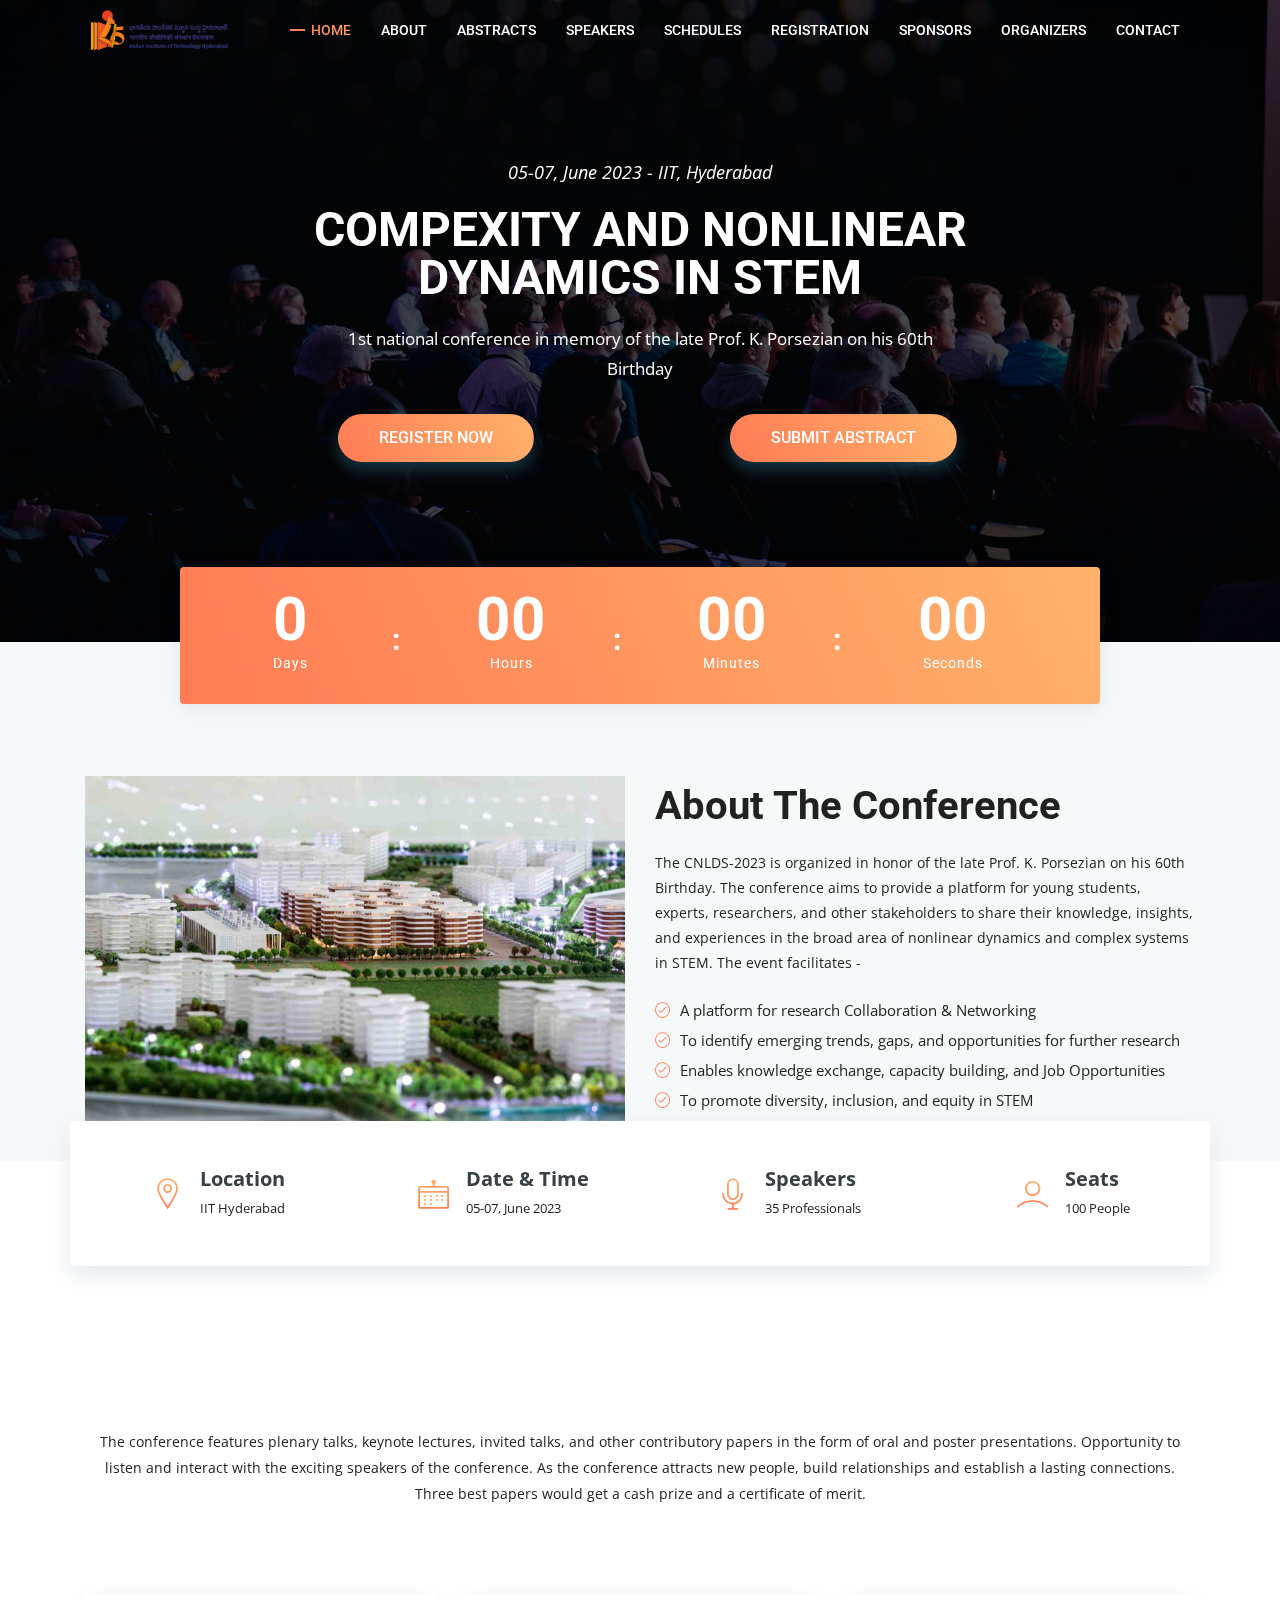
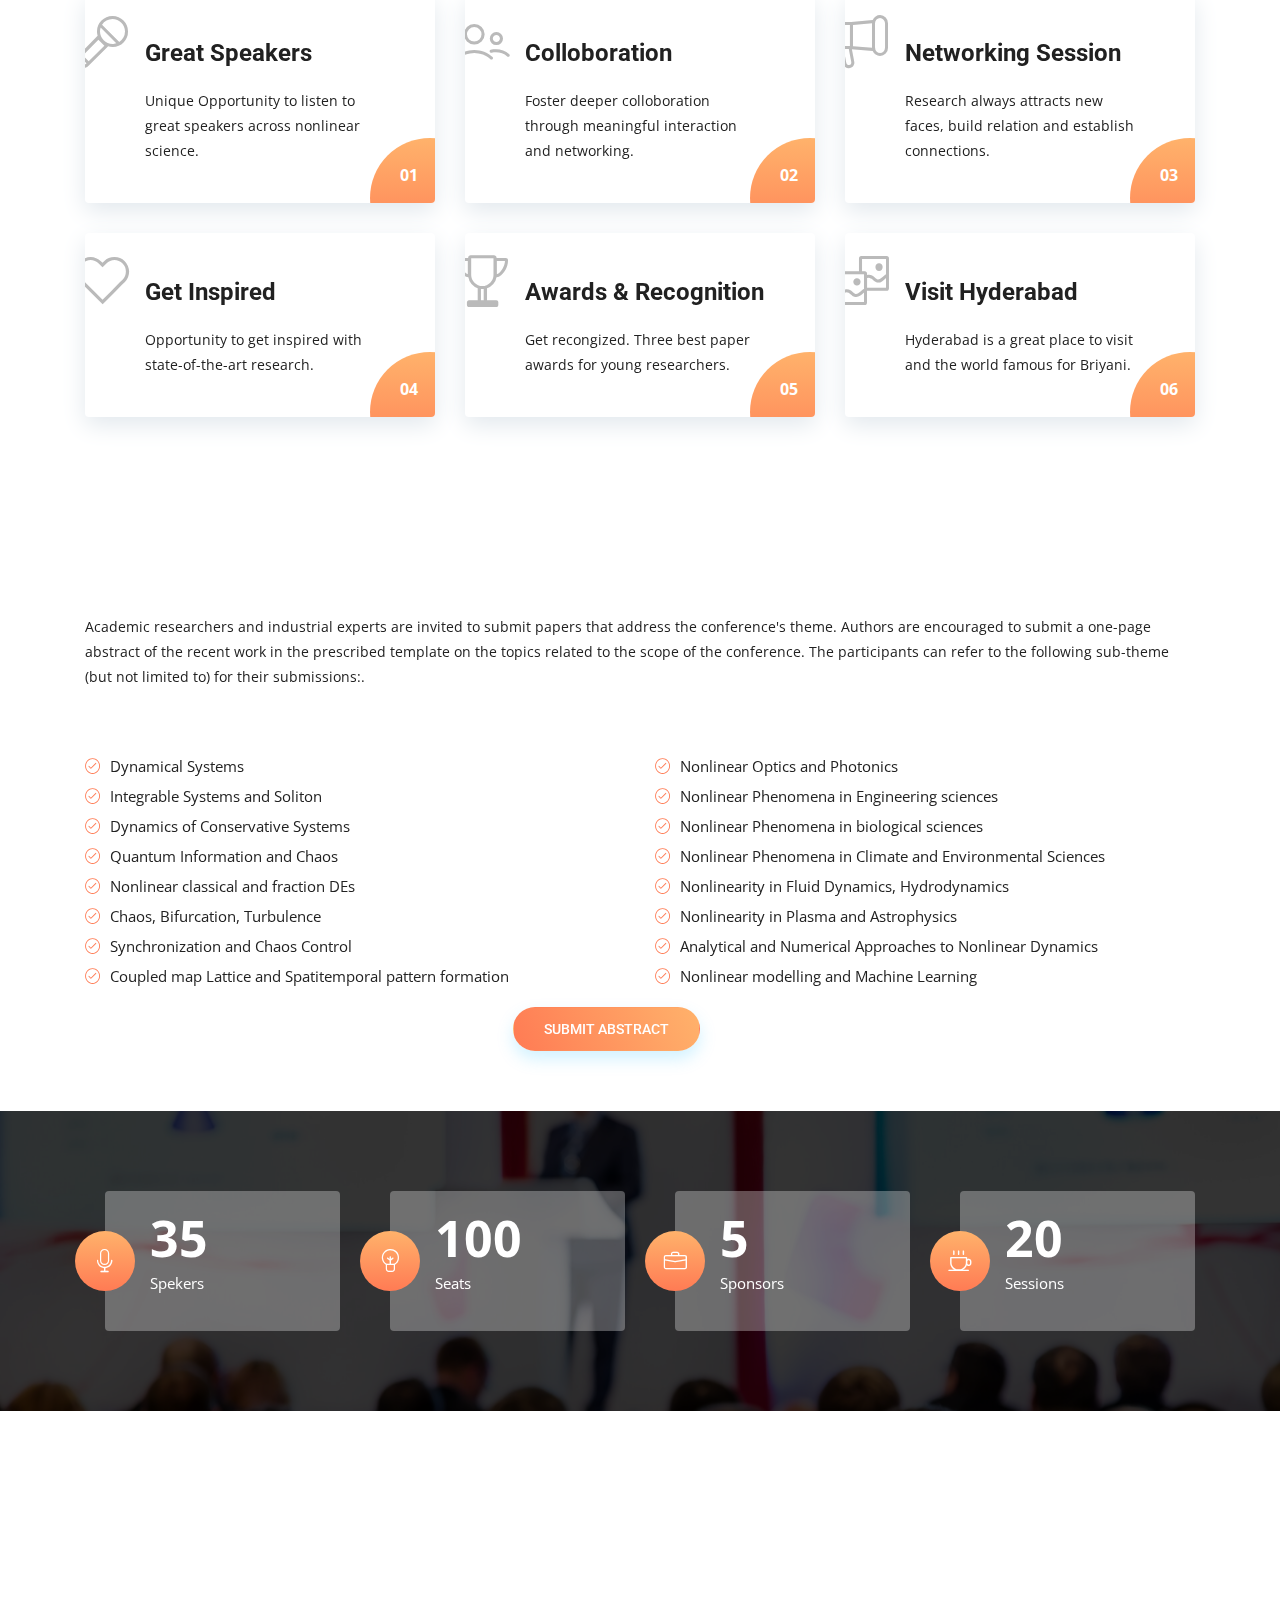
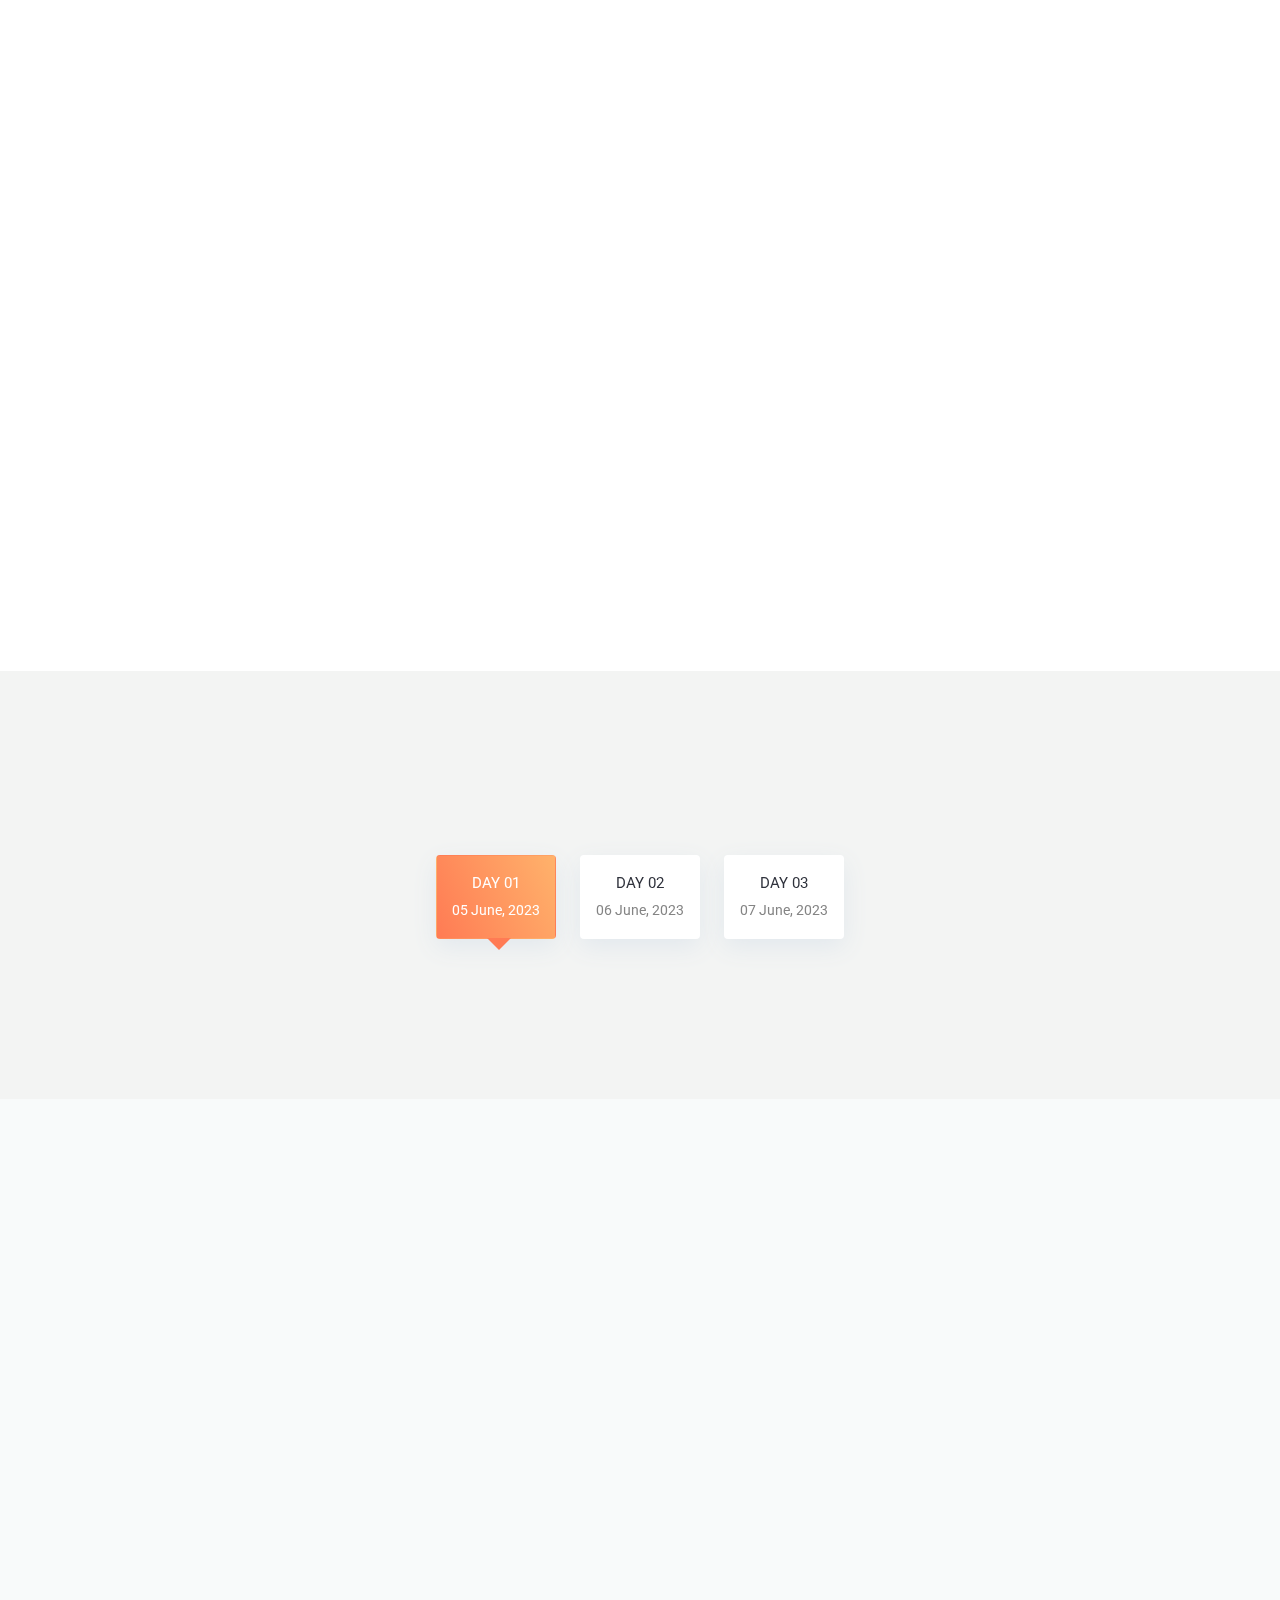
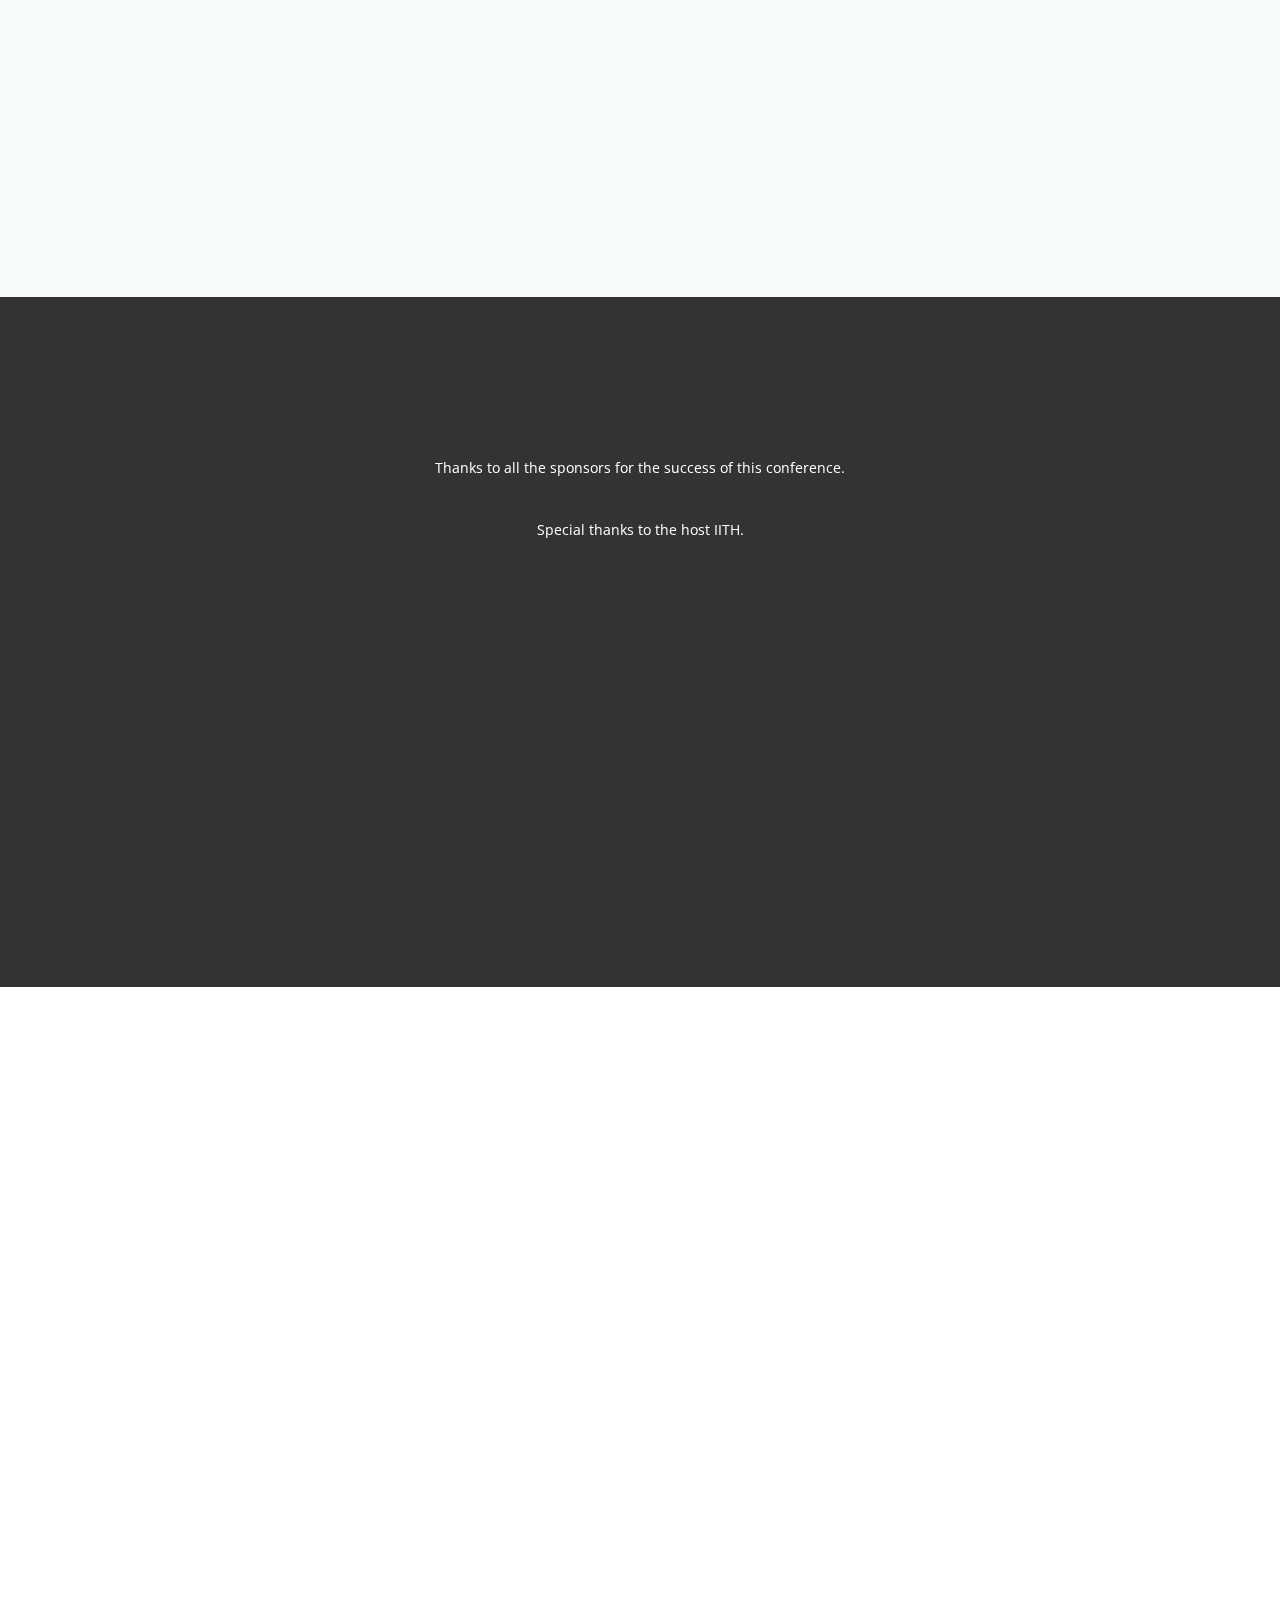
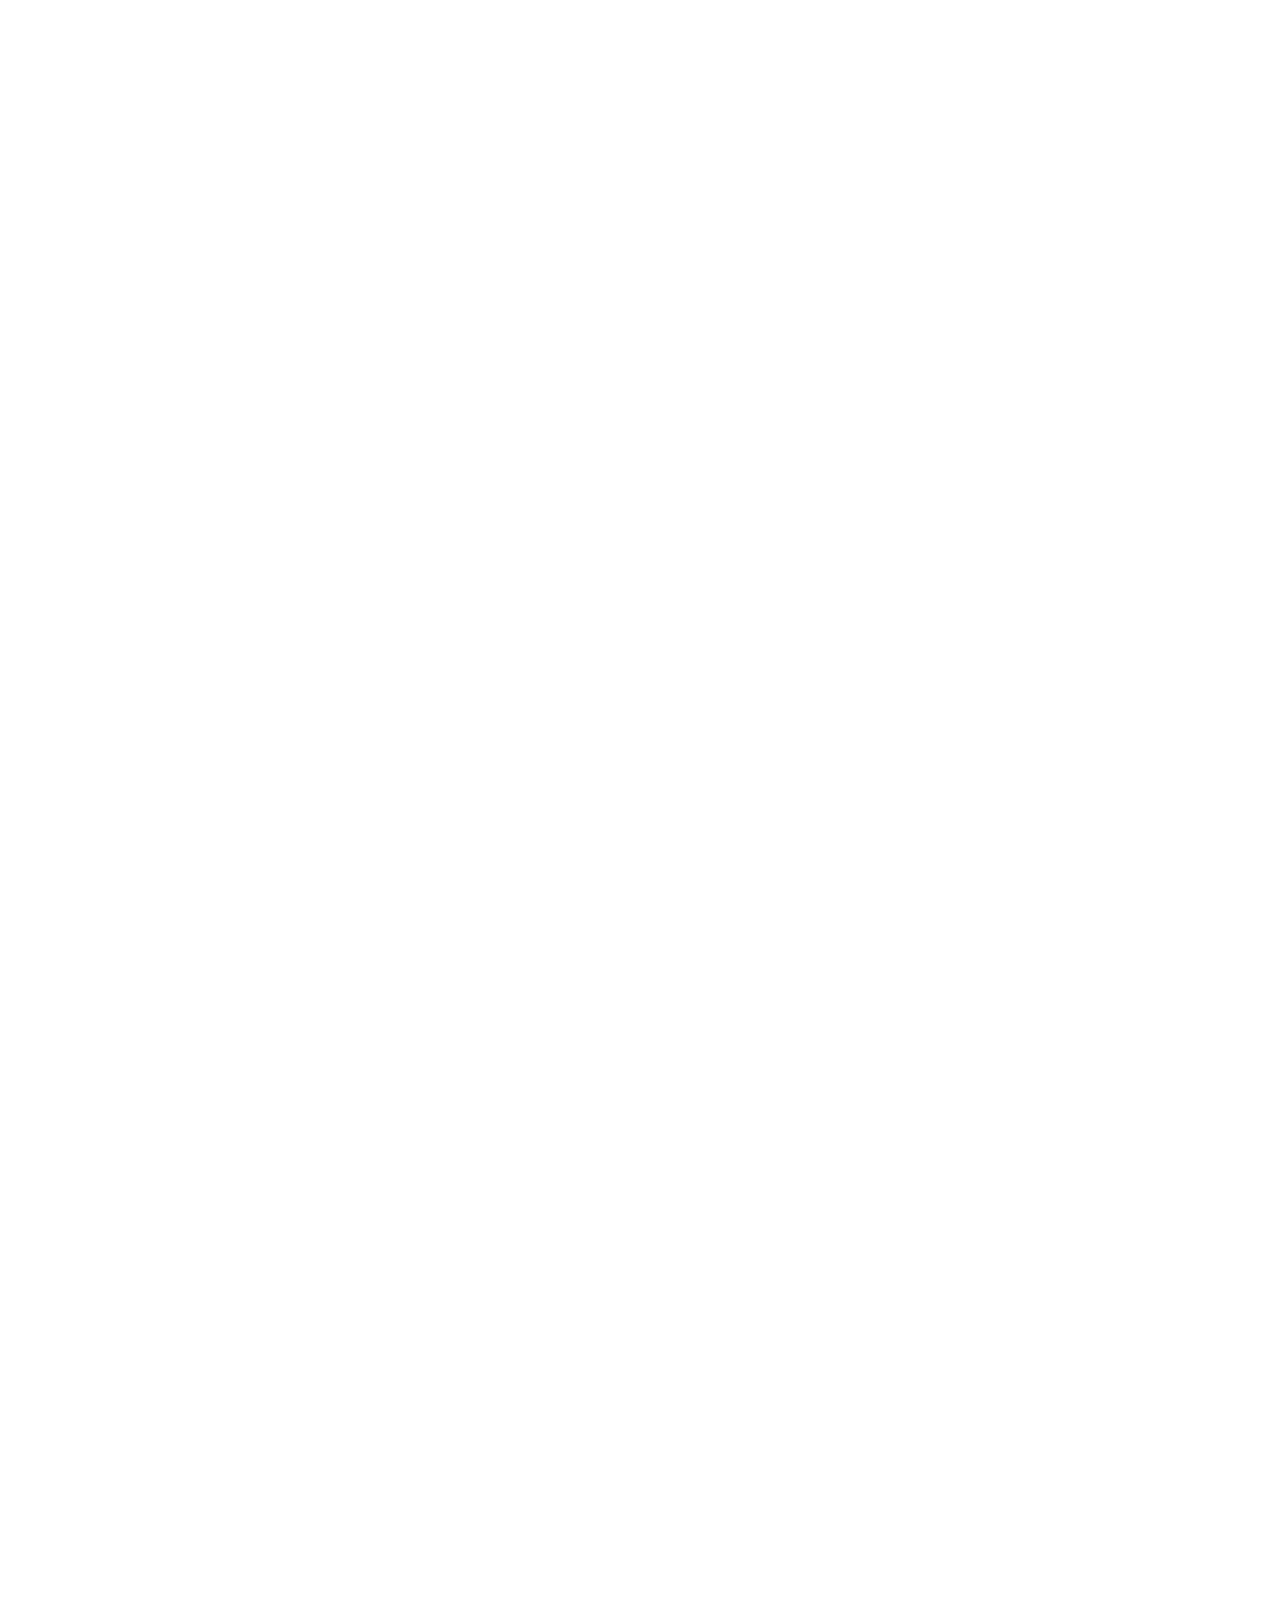
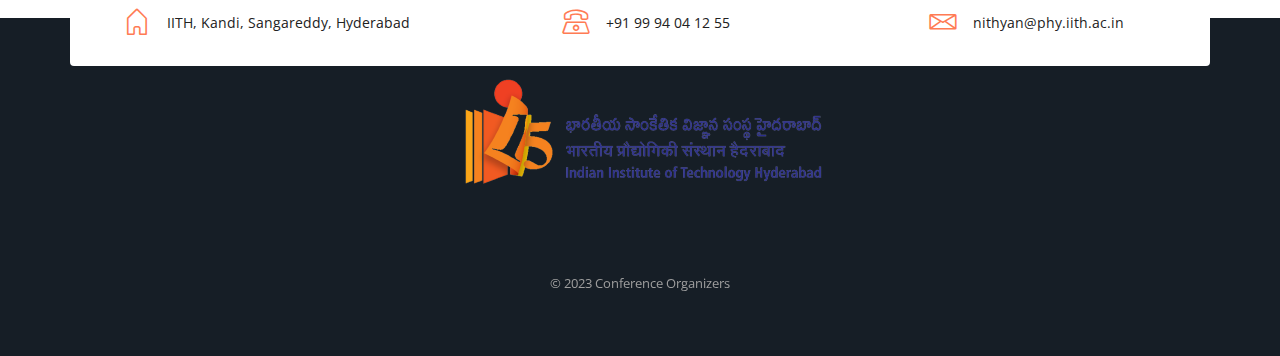
<file: index.html>
<!DOCTYPE html>
<html lang="en">
  <head>
    <!-- Required meta tags -->
    <meta charset="utf-8">
    <meta name="viewport" content="width=device-width, initial-scale=1, shrink-to-fit=no">

    <title>IITH - Nonlinear Dynamics Conference</title>

    <!-- Bootstrap CSS -->
    <link rel="stylesheet" type="text/css" href="css/bootstrap.min.css" >
    <!-- Icon -->
    <link rel="stylesheet" type="text/css" href="fonts/line-icons.css">
    <!-- Nivo Lightbox -->
    <link rel="stylesheet" type="text/css" href="css/nivo-lightbox.css" >
    <!-- Animate -->
    <link rel="stylesheet" type="text/css" href="css/animate.css">
    <!-- Main Style -->
    <link rel="stylesheet" type="text/css" href="css/main.css">
    <!-- Responsive Style -->
    <link rel="stylesheet" type="text/css" href="css/responsive.css">

  </head>
  <body>

    <!-- Header Area wrapper Starts -->
    <header id="header-wrap">
      <!-- Navbar Start -->
      <nav class="navbar navbar-expand-lg bg-inverse fixed-top scrolling-navbar">
        <div class="container">
          <!-- Brand and toggle get grouped for better mobile display -->
          <a href="index.html" class="navbar-brand"><img src="img/logo.png" alt=""></a>       
          <button class="navbar-toggler" type="button" data-toggle="collapse" data-target="#navbarCollapse" aria-controls="navbarCollapse" aria-expanded="false" aria-label="Toggle navigation">
            <i class="lni-menu"></i>
          </button>
          <div class="collapse navbar-collapse" id="navbarCollapse">
            <ul class="navbar-nav mr-auto w-100 justify-content-end">
              <li class="nav-item active">
                <a class="nav-link" href="#header-wrap">
                  Home
                </a>
              </li>
              <li class="nav-item">
                <a class="nav-link" href="#about">
                  About
                </a>
              </li>
              <li class="nav-item">
                <a class="nav-link" href="#paper">
                  Abstracts
                </a>
              </li>
              <li class="nav-item">
                <a class="nav-link" href="#speakers">
                  Speakers
                </a>
              </li>
              <li class="nav-item">
                <a class="nav-link" href="#schedules">
                  schedules
                </a>
              </li>
              <li class="nav-item">
                <a class="nav-link" href="#pricing">
                  Registration
                </a>
              </li>
              <li class="nav-item">
                <a class="nav-link" href="#sponsors">
                  Sponsors
                </a>
              </li>
              <li class="nav-item">
                <a class="nav-link" href="#orgainsers">
                  Organizers
                </a>
              </li>
              <li class="nav-item">
                <a class="nav-link" href="#google-map-area">
                  Contact
                </a>
              </li>
            </ul>
          </div>
        </div>
      </nav>
      <!-- Navbar End -->

      <!-- Hero Area Start -->
      <div id="hero-area" class="hero-area-bg">
        <div class="overlay"></div>
        <div class="container">
          <div class="row justify-content-center">
            <div class="col-lg-9 col-sm-12">
              <div class="contents text-center">
                <p class="banner-info">05-07, June 2023 - IIT, Hyderabad</p>
                <h2 class="head-title">Compexity and Nonlinear Dynamics in STEM</h2>
                <p class="banner-desc">
                    1st national conference in memory of the late Prof. K. Porsezian on his 60th Birthday
                </p>
                <div class="row justify-content-center">
                  <div class="col-lg-6 col-md-6 col-xs-12">
                    <div class="banner-btn">
                      <a href="https://forms.gle/o8JJHZTaMBzZtAmF9" target="_blank" class="btn btn-common">Register Now</a>
                    </div>
                  </div>
                  <div class="col-lg-6 cold-md-6 col-xs-12">
                    <div class="banner-btn">
                      <a href="https://forms.gle/Km7YKWJNiTFVe8ra7" target="_blank" class="btn btn-common">Submit Abstract</a>
                    </div>
                  </div>
                </div>
              </div>
            </div>
            
          </div>
        </div>
      </div>
      <!-- Hero Area End -->

    </header>
    <!-- Header Area wrapper End -->

    <!-- Count Bar Start -->
    <section id="count">
      <div class="container">
        <div class="row justify-content-center">
          <div class="col-10">
            <div class="count-wrapper text-center">
              <div class="time-countdown wow fadeInUp" data-wow-delay="0.2s">
                <div id="clock" class="time-count"></div>
              </div>
            </div>
          </div>
        </div>
      </div>
    </section>
    <!-- Count Bar End -->

    <!-- About Section Start -->
    <section id="about" class="section-padding">
      <div class="container">
        <div class="row">
          <div class="col-lg-6 col-md-12 col-xs-12">
            <div class="img-thumb">
              <img class="img-fluid" src="img/about/img1.jpg" alt="">
            </div>
          </div>
          <div class="col-lg-6 col-md-12 col-xs-12">
            <div class="about-content">
              <div>
                <div class="about-text">  
                  <h2>About The Conference</h2>
                  <p><p>The CNLDS-2023 is organized in honor of the late Prof. K. Porsezian on his 60th Birthday. The conference aims to provide a platform for young students, experts, researchers, and other stakeholders to share their knowledge, insights, and experiences in the broad area of nonlinear dynamics and complex systems in STEM. 
The event facilitates -</p>
</p>
                </div>
                <ul class="stylish-list mb-3">
                  
                  <li><i class="lni-check-mark-circle"></i>A platform for research Collaboration &amp; Networking</li>
                  
                  <li><i class="lni-check-mark-circle"></i>To identify emerging trends, gaps, and opportunities for further research</li>
                  
                  <li><i class="lni-check-mark-circle"></i>Enables knowledge exchange, capacity building, and Job Opportunities</li>
                  
                  <li><i class="lni-check-mark-circle"></i>To promote diversity, inclusion, and equity in STEM</li>
                  
                </ul>
                <!-- <a class="btn btn-common" href="#">Learn More</a> -->
              </div>
            </div>
          </div>
        </div>
      </div>
    </section>
    <!-- About Section End -->

    <!-- Information Bar Start -->
    <section id="information-bar">
      <div class="container">
        <div class="row inforation-wrapper">
          <div class="col-lg-3 col-md-6 col-xs-12">
            <ul>
              <li>
                <i class="lni-map-marker"></i>
              </li>
              <li><span><b>Location</b> IIT Hyderabad</span></li>
            </ul>
          </div>
          <div class="col-lg-3 col-md-6 col-xs-12">
            <ul>
              <li>
                <i class="lni-calendar"></i>
              </li>
              <li><span><b>Date & Time</b> 05-07, June 2023</span></li>
            </ul>
          </div>
          <div class="col-lg-3 col-md-6 col-xs-12">
            <ul>
              <li>
                <i class="lni-mic"></i>
              </li>
              <li><span><b>Speakers</b> 35 Professionals</span></li>
            </ul>
          </div>
          <div class="col-lg-3 col-md-6 col-xs-12">
            <ul>
              <li>
                <i class="lni-user"></i>
              </li>
              <li><span><b>Seats</b> 100 People</span></li>
            </ul>
          </div>
        </div>
      </div>
    </section>
    <!-- Information Bar End -->

     <!-- intro Section Start -->
    <section id="intro" class="intro section-padding">
      <div class="container">
        <div class="row">
          <div class="col-12">
            <div class="section-title-header text-center">
              <h2 class="section-title wow fadeInUp" data-wow-delay="0.2s">Why You Should Join?</h2>
              <p class="wow fadeInDown" data-wow-delay="0.2s"><p>The conference features plenary talks, keynote lectures, invited talks, and other contributory papers in the form of oral and poster presentations. Opportunity to listen and interact with the exciting speakers of the conference.  As the conference attracts new people, build relationships and establish a lasting connections. Three best papers would get a cash prize and a certificate of merit.</p>
</p>
            </div>
          </div>
        </div>
        <div class="row intro-wrapper">
          <div class="col-lg-4 col-md-6 col-xs-12">
            <div class="single-intro-text mb-70">
               <i class="lni-microphone"></i>
               <h3>Great Speakers</h3>
               <p>
                  Unique Opportunity to listen to great speakers across nonlinear science.
               </p>
               <span class="count-number">01</span>
            </div>
          </div>
          <div class="col-lg-4 col-md-6 col-xs-12">
            <div class="single-intro-text">
               <i class="lni-users"></i>
               <h3 class="ts-title">Colloboration</h3>
               <p>
                  Foster deeper colloboration through meaningful interaction and networking.
               </p>
               <span class="count-number">02</span>
            </div>
            <div class="border-shap left"></div>
          </div>
          <div class="col-lg-4 col-md-6 col-xs-12">
            <div class="single-intro-text mb-70">
               <i class="lni-bullhorn"></i>
               <h3>Networking Session</h3>
               <p>
                Research always attracts new faces, build relation and establish connections.
               </p>
               <span class="count-number">03</span>
            </div>
          </div>
          <div class="col-lg-4 col-md-6 col-xs-12">
            <div class="single-intro-text mb-70">
               <i class="lni-heart"></i>
               <h3>Get Inspired</h3>
               <p>
                  Opportunity to get inspired with state-of-the-art research.
               </p>
               <span class="count-number">04</span>
            </div>
          </div>
          <div class="col-lg-4 col-md-6 col-xs-12">
            <div class="single-intro-text mb-70">
               <i class="lni-cup"></i>
               <h3>Awards & Recognition</h3>
               <p>
                  Get recongized. Three best paper awards for young researchers.
               </p>
               <span class="count-number">05</span>
            </div>
          </div>
          <div class="col-lg-4 col-md-6 col-xs-12">
            <div class="single-intro-text mb-70">
               <i class="lni-gallery"></i>
               <h3>Visit Hyderabad</h3>
               <p>
                Hyderabad is a great place to visit and the world famous for Briyani.
               </p>
               <span class="count-number">06</span>
            </div>
          </div>
        </div>
      </div>
    </section>
    <!-- intro Section End -->

    <!-- Paper Submission Area Start-->
    <section id="paper" class="section-padding text-left">
      <div class="container">
        <div class="row">
          <div class="col-lg-12 col-md-12 col-xs-12">
            <div class="about-content">
            <h2 class="section-title wow fadeInUp" data-wow-delay="0.2s">Call for Abstracts</h2>
            <p>
              Academic researchers and industrial experts are invited to submit papers that address the conference's theme. Authors are encouraged to submit a one-page abstract of the recent work in the prescribed template on the topics related to the scope of the conference. The participants can refer to the following sub-theme (but not limited to)  for their submissions:.
            </p>
            </div>
          </div>
        </div>
        <div class="row">
          <div class="col-lg-12 col-md-12 col-xs-12">
            <h2 class="section-title wow fadeInUp" data-wow-delay="0.2s">Conference Theme</h2>
          </div>
        </div>
        <div class="row">
          <div class="col-lg-6 col-md-12 col-xs-12">
            <div class="about-content">
            <ul class="stylish-list mb-3">
              
              <li><i class="lni-check-mark-circle"></i>Dynamical Systems</li>
              
              <li><i class="lni-check-mark-circle"></i>Integrable Systems and Soliton</li>
              
              <li><i class="lni-check-mark-circle"></i>Dynamics of Conservative Systems</li>
              
              <li><i class="lni-check-mark-circle"></i>Quantum Information and Chaos</li>
              
              <li><i class="lni-check-mark-circle"></i>Nonlinear classical and fraction DEs</li>
              
              <li><i class="lni-check-mark-circle"></i>Chaos, Bifurcation, Turbulence</li>
              
              <li><i class="lni-check-mark-circle"></i>Synchronization and Chaos Control</li>
              
              <li><i class="lni-check-mark-circle"></i>Coupled map Lattice and Spatitemporal pattern formation</li>
              
            </ul>
            </div>
          </div>
          <div class="col-lg-6 col-md-12 col-xs-12">
            <div class="about-content">
            <ul class="stylish-list mb-3">
              
              <li><i class="lni-check-mark-circle"></i>Nonlinear Optics and Photonics</li>
              
              <li><i class="lni-check-mark-circle"></i>Nonlinear Phenomena in Engineering sciences</li>
              
              <li><i class="lni-check-mark-circle"></i>Nonlinear Phenomena in biological sciences</li>
              
              <li><i class="lni-check-mark-circle"></i>Nonlinear Phenomena in Climate and Environmental Sciences</li>
              
              <li><i class="lni-check-mark-circle"></i>Nonlinearity in Fluid Dynamics, Hydrodynamics</li>
              
              <li><i class="lni-check-mark-circle"></i>Nonlinearity in Plasma and Astrophysics</li>
              
              <li><i class="lni-check-mark-circle"></i>Analytical and Numerical Approaches to Nonlinear Dynamics</li>
              
              <li><i class="lni-check-mark-circle"></i>Nonlinear modelling and Machine Learning</li>
              
            </ul>
            </div>
          </div>
        </div>
        <div class="row justify-content-center">
          <div class="col-lg-3 col-md-6 col-xs-12">
              <a class="btn btn-common" href="https://forms.gle/Km7YKWJNiTFVe8ra7" target="_blank">Submit Abstract</a>
          </div>
        </div>
      </div>
    </section>
    <!-- Paper Submission Area End-->

    <!-- Counter Area Start-->
    <section class="counter-section section-padding">
      <div class="container">
        <div class="row">
          <!-- Counter Item -->
          <div class="col-lg-3 col-md-6 col-xs-12 work-counter-widget">
            <div class="counter">
              <div class="icon">
                <i class="lni-mic"></i>
              </div>
              <div class="counter-content">
                <div class="counterUp">35</div>
                <p>Spekers</p>
              </div>
            </div>
          </div>
          <!-- Counter Item -->
          <div class="col-lg-3 col-md-6 col-xs-12 work-counter-widget">
            <div class="counter">
              <div class="icon">
                <i class="lni-bulb"></i>
              </div>
              <div class="counter-content">
                <div class="counterUp">100</div>
                <p>Seats</p>
              </div>
            </div>
          </div>
          <!-- Counter Item -->
          <div class="col-lg-3 col-md-6 col-xs-12 work-counter-widget">
            <div class="counter">
              <div class="icon">
                <i class="lni-briefcase"></i>
              </div>
              <div class="counter-content">
                <div class="counterUp">5</div>
                <p>Sponsors</p>
              </div>
            </div>
          </div>
          <!-- Counter Item -->
          <div class="col-lg-3 col-md-6 col-xs-12 work-counter-widget">
            <div class="counter">
              <div class="icon">
                <i class="lni-coffee-cup"></i>
              </div>
              <div class="counter-content">
                <div class="counterUp">20</div>
                <p>Sessions</p>
              </div>
            </div>
          </div>
        </div>
      </div>
    </section>
    <!-- Counter Area End-->

    <!-- Speakers Section Start -->
    <section id="speakers" class="section-padding text-center">
      <!-- <div class="container">
        <div class="row">
          <div class="col-12">
            <div class="section-title-header text-center">
              <h2 class="section-title wow fadeInUp" data-wow-delay="0.2s">Plenary Speakers</h2>
              <p class="wow fadeInDown" data-wow-delay="0.2s">List of Speakers is being updated</p>
            </div>
          </div>
        </div>
        <div class="row justify-content-bt">
                     
        </div>
      </div> -->
      <!-- <div class="container">
        <div class="row">
          <div class="col-12">
            <div class="section-title-header text-center">
              <h2 class="section-title wow fadeInUp" data-wow-delay="0.2s">Panel members</h2>
              <p class="wow fadeInDown" data-wow-delay="0.2s">List of Speakers is being updated</p>
            </div>
          </div>
        </div>
        <div class="row justify-content-bt">
                     
        </div>
      </div> -->
      <div class="container">
        <div class="row">
          <div class="col-12">
            <div class="section-title-header text-center">
              <h2 class="section-title wow fadeInUp" data-wow-delay="0.2s">Distinguised Speakers</h2>
              <p class="wow fadeInDown" data-wow-delay="0.2s">List of Speakers is being updated</p>
            </div>
          </div>
        </div>
        <div class="row justify-content-bt">
          
          <div class="col-lg-2 col-md-6 col-xs-12">
    <!-- Team Item Starts -->
    <div class="team-item wow fadeInUp" data-wow-delay="0.2s">
      <div class="team-img">
        <img class="img-fluid" src="img/speakers/ML.jpeg" alt="">
      </div>
      <div class="info-text">
        <h3><a href="#">Prof. M. Lakshmanan</a></h3>
        <p>Bharathidasan University, Trichy</p>
      </div>
    </div>
    <!-- Team Item Ends -->
</div>
          
          <div class="col-lg-2 col-md-6 col-xs-12">
    <!-- Team Item Starts -->
    <div class="team-item wow fadeInUp" data-wow-delay="0.2s">
      <div class="team-img">
        <img class="img-fluid" src="img/speakers/pprasanta.jpg" alt="">
      </div>
      <div class="info-text">
        <h3><a href="#">Prof. Prasanta K. Panigrahi</a></h3>
        <p>IISER, Kolkata</p>
      </div>
    </div>
    <!-- Team Item Ends -->
</div>
          
          <div class="col-lg-2 col-md-6 col-xs-12">
    <!-- Team Item Starts -->
    <div class="team-item wow fadeInUp" data-wow-delay="0.2s">
      <div class="team-img">
        <img class="img-fluid" src="img/speakers/Arul.jpeg" alt="">
      </div>
      <div class="info-text">
        <h3><a href="#">Prof. Arul Lakshminarayan</a></h3>
        <p>IIT Madras, Chennai</p>
      </div>
    </div>
    <!-- Team Item Ends -->
</div>
          
          <div class="col-lg-2 col-md-6 col-xs-12">
    <!-- Team Item Starts -->
    <div class="team-item wow fadeInUp" data-wow-delay="0.2s">
      <div class="team-img">
        <img class="img-fluid" src="img/speakers/Amit_Apte.jpeg" alt="">
      </div>
      <div class="info-text">
        <h3><a href="#">Prof. Amit Apte</a></h3>
        <p>IISER, Pune</p>
      </div>
    </div>
    <!-- Team Item Ends -->
</div>
          
          <div class="col-lg-2 col-md-6 col-xs-12">
    <!-- Team Item Starts -->
    <div class="team-item wow fadeInUp" data-wow-delay="0.2s">
      <div class="team-img">
        <img class="img-fluid" src="img/speakers/Santhanam.jpeg" alt="">
      </div>
      <div class="info-text">
        <h3><a href="#">Prof. M. S. Santhanam</a></h3>
        <p>IISER, Pune</p>
      </div>
    </div>
    <!-- Team Item Ends -->
</div>
          
          <div class="col-lg-2 col-md-6 col-xs-12">
    <!-- Team Item Starts -->
    <div class="team-item wow fadeInUp" data-wow-delay="0.2s">
      <div class="team-img">
        <img class="img-fluid" src="img/speakers/PM.jpeg" alt="">
      </div>
      <div class="info-text">
        <h3><a href="#">Prof. P. Muruganandham</a></h3>
        <p>Bharathidasan University, Trichy</p>
      </div>
    </div>
    <!-- Team Item Ends -->
</div>
          
          <div class="col-lg-2 col-md-6 col-xs-12">
    <!-- Team Item Starts -->
    <div class="team-item wow fadeInUp" data-wow-delay="0.2s">
      <div class="team-img">
        <img class="img-fluid" src="img/speakers/Sujit.jpeg" alt="">
      </div>
      <div class="info-text">
        <h3><a href="#">Prof.Sujith R.I.</a></h3>
        <p>IIT Madras</p>
      </div>
    </div>
    <!-- Team Item Ends -->
</div>
          
          <div class="col-lg-2 col-md-6 col-xs-12">
    <!-- Team Item Starts -->
    <div class="team-item wow fadeInUp" data-wow-delay="0.2s">
      <div class="team-img">
        <img class="img-fluid" src="img/speakers/RamRamaswamy.jpeg" alt="">
      </div>
      <div class="info-text">
        <h3><a href="#">Prof. Ram Ramaswamy</a></h3>
        <p>IIT Delhi</p>
      </div>
    </div>
    <!-- Team Item Ends -->
</div>
          
          <div class="col-lg-2 col-md-6 col-xs-12">
    <!-- Team Item Starts -->
    <div class="team-item wow fadeInUp" data-wow-delay="0.2s">
      <div class="team-img">
        <img class="img-fluid" src="img/speakers/Kanna.jpeg" alt="">
      </div>
      <div class="info-text">
        <h3><a href="#">Prof. T. Kanna</a></h3>
        <p>Bishop Heber College, Trichy</p>
      </div>
    </div>
    <!-- Team Item Ends -->
</div>
          
          <div class="col-lg-2 col-md-6 col-xs-12">
    <!-- Team Item Starts -->
    <div class="team-item wow fadeInUp" data-wow-delay="0.2s">
      <div class="team-img">
        <img class="img-fluid" src="img/speakers/Senthilvelan.jpeg" alt="">
      </div>
      <div class="info-text">
        <h3><a href="#">Prof. M.Senthivelan</a></h3>
        <p>Bharathidasan University, Trichy</p>
      </div>
    </div>
    <!-- Team Item Ends -->
</div>
          
          <div class="col-lg-2 col-md-6 col-xs-12">
    <!-- Team Item Starts -->
    <div class="team-item wow fadeInUp" data-wow-delay="0.2s">
      <div class="team-img">
        <img class="img-fluid" src="img/speakers/cnkumar.jpg" alt="">
      </div>
      <div class="info-text">
        <h3><a href="#">Prof. C. N. Kumar</a></h3>
        <p>Punjab University</p>
      </div>
    </div>
    <!-- Team Item Ends -->
</div>
          
          <div class="col-lg-2 col-md-6 col-xs-12">
    <!-- Team Item Starts -->
    <div class="team-item wow fadeInUp" data-wow-delay="0.2s">
      <div class="team-img">
        <img class="img-fluid" src="img/speakers/Murugesh.jpeg" alt="">
      </div>
      <div class="info-text">
        <h3><a href="#">Prof. Murugesh</a></h3>
        <p>IIST Trivandrum</p>
      </div>
    </div>
    <!-- Team Item Ends -->
</div>
                     
        </div>
      </div>
    </section>
    <!-- Speakers Section End -->

    <!-- Schedule Section Start -->
    <section id="schedules" class="schedule section-padding">
      <div class="container">
        <div class="row">
          <div class="col-12">
            <div class="section-title-header text-center">
              <h2 class="section-title wow fadeInUp" data-wow-delay="0.2s">Event Schedules</h2>
              <p class="wow fadeInDown" data-wow-delay="0.2s">Below is the schedule information for all days</p>
            </div>
          </div>
        </div>
        <div class="row">
          <div class="col-12 mb-5 text-center">
            <ul class="nav nav-tabs" id="myTab" role="tablist">
              
                      <li class="nav-item">
            <a class="nav-link  active " id="monday-tab" data-toggle="tab" href="#monday" role="tab" aria-controls="monday" aria-expanded="true">
            <div class="item-text">
                <h4>Day 01</h4>
                <h5>05 June, 2023</h5>
            </div>
            </a>
        </li>
              
                      <li class="nav-item">
            <a class="nav-link " id="tuesday-tab" data-toggle="tab" href="#tuesday" role="tab" aria-controls="tuesday" aria-expanded="true">
            <div class="item-text">
                <h4>Day 02</h4>
                <h5>06 June, 2023</h5>
            </div>
            </a>
        </li>
              
                      <li class="nav-item">
            <a class="nav-link " id="wednesday-tab" data-toggle="tab" href="#wednesday" role="tab" aria-controls="wednesday" aria-expanded="true">
            <div class="item-text">
                <h4>Day 03</h4>
                <h5>07 June, 2023</h5>
            </div>
            </a>
        </li>
              
            </ul>
          </div>
          <div class="col-12">
            <div class="schedule-area row wow fadeInDown" data-wow-delay="0.3s">
              <div class="schedule-tab-content col-12 clearfix">
                <h2 class="text-center">Under Construction</h2>
                <!-- <div class="tab-content" id="myTabContent"> 
                  
                  <div class="tab-pane fade  show active " id="monday" role="tabpanel" aria-labelledby="monday-tab">
                    <div id="accordion-monday">
                      
                              <div class="card">
            <div id="heading1">
                <div class="schedule-slot-time">
                    <span> 10:00 - 11:30</span>
                    Workshop
                </div>
                <div class="collapsed card-header" data-toggle="collapse" data-target="#collapse1" aria-controls="collapse1">
                    <div class="images-box">
                    <img class="img-fluid" src="img/speaker/speakers-1.jpg" alt="">
                    </div>                     
                    <h4>Physics</h4>
                    <h5 class="name">Prof. M. Lakshmanan</h5>
                </div>
            </div>
            <div id="collapse1" class="collapse" aria-labelledby="heading1" data-parent="#accordion">
                <div class="card-body">
                    <p>about the event</p>
                    <div class="location">
                        <span>Location:</span> Aud A
                    </div>
                </div>
            </div>
        </div> 
                      
                              <div class="card">
            <div id="heading2">
                <div class="schedule-slot-time">
                    <span> 11:30 - 13:00</span>
                    Presentation
                </div>
                <div class="collapsed card-header" data-toggle="collapse" data-target="#collapse2" aria-controls="collapse2">
                    <div class="images-box">
                    <img class="img-fluid" src="img/speaker/speakers-1.jpg" alt="">
                    </div>                     
                    <h4>Optics</h4>
                    <h5 class="name">Prof. M. Lakshmanan</h5>
                </div>
            </div>
            <div id="collapse2" class="collapse" aria-labelledby="heading2" data-parent="#accordion">
                <div class="card-body">
                    <p>More descriptive text</p>
                    <div class="location">
                        <span>Location:</span> Aud A
                    </div>
                </div>
            </div>
        </div> 
                      
                    </div>
                  </div>
                  
                  <div class="tab-pane fade " id="tuesday" role="tabpanel" aria-labelledby="tuesday-tab">
                    <div id="accordion-tuesday">
                      
                              <div class="card">
            <div id="heading1">
                <div class="schedule-slot-time">
                    <span> 09:30 - 11:00</span>
                    Oral Presentation
                </div>
                <div class="collapsed card-header" data-toggle="collapse" data-target="#collapse1" aria-controls="collapse1">
                    <div class="images-box">
                    <img class="img-fluid" src="img/speaker/speakers-1.jpg" alt="">
                    </div>                     
                    <h4>Nonlienar Dynamics</h4>
                    <h5 class="name">Prof. M. Lakshmanan</h5>
                </div>
            </div>
            <div id="collapse1" class="collapse" aria-labelledby="heading1" data-parent="#accordion">
                <div class="card-body">
                    <p>more about the topic here</p>
                    <div class="location">
                        <span>Location:</span> Aud B
                    </div>
                </div>
            </div>
        </div> 
                      
                    </div>
                  </div>
                  
                  <div class="tab-pane fade " id="wednesday" role="tabpanel" aria-labelledby="wednesday-tab">
                    <div id="accordion-wednesday">
                      
                              <div class="card">
            <div id="heading1">
                <div class="schedule-slot-time">
                    <span> 09:00 - 10:30 AM</span>
                    Oral Presentation
                </div>
                <div class="collapsed card-header" data-toggle="collapse" data-target="#collapse1" aria-controls="collapse1">
                    <div class="images-box">
                    <img class="img-fluid" src="img/speaker/speakers-1.jpg" alt="">
                    </div>                     
                    <h4>Event 1</h4>
                    <h5 class="name">Prof. M. Lakshmanan</h5>
                </div>
            </div>
            <div id="collapse1" class="collapse" aria-labelledby="heading1" data-parent="#accordion">
                <div class="card-body">
                    <p>Oral Presentation</p>
                    <div class="location">
                        <span>Location:</span> Aub A
                    </div>
                </div>
            </div>
        </div> 
                      
                    </div>
                  </div>
                  
                </div>-->
              </div>
            </div>
          </div>
        </div>
      </div>
    </section>
    <!-- Schedule Section End -->

    <!-- Ticket Pricing Area Start -->
    <section id="pricing" class="section-padding">
      <div class="container">
        <div class="row">
          <div class="col-12">
            <div class="section-title-header text-center">
              <h2 class="section-title wow fadeInUp" data-wow-delay="0.2s">Registration</h2>
              <p class="wow fadeInDown" data-wow-delay="0.2s">All participants must register for the conference. Charges include a conference kit, refreshments, working lunch, and dinner during the conference. Accommodation is not included in registration.</p>
            </div>
          </div>
        </div>
        <div class="row">
          <div class="col-lg-4 col-md-6 col-xa-12 mb-3">
            <div class="price-block-wrapper wow fadeInLeft" data-wow-delay="0.2s">
              <div class="colmun-title">
                <h5>Students</h5>
              </div>
              <div class="price">
                <h2>2000</h2>
                <!-- <span>Per Day</span> -->
              </div>
              <div class="pricing-list">
                <ul>
                  <li><i class="lni-check-mark-circle"></i><span class="text">Conference kit</span></li>
                  <li><i class="lni-check-mark-circle"></i><span class="text">Coffee Break</span></li>
                  <li><i class="lni-check-mark-circle"></i><span class="text">Lunch on all days</span></li>
                  <li><i class="lni-check-mark-circle"></i><span class="text">Dinner</span></li>
                  <!-- <li><i class="lni-check-mark-circle"></i><span class="text">Certificate</span></li> -->
                  <li><i class="lni-close"></i><span class="text">Accomodation</span></li>
                </ul>
              </div>
              <a href="https://forms.gle/o8JJHZTaMBzZtAmF9" target="_blank" class="btn btn-common">Register</a>
            </div>
          </div>
          <div class="col-lg-4 col-md-6 col-xa-12 mb-3">
            <div class="price-block-wrapper active wow fadeInUp" data-wow-delay="0.3s">
              <div class="colmun-title">
                <h5>Faculty / Professional</h5>
              </div>
              <div class="price">
                <h2>3000</h2>
                <!-- <span>Per Day</span> -->
              </div>
              <div class="pricing-list">
                <ul>
                  <li><i class="lni-check-mark-circle"></i><span class="text">Conference kit</span></li>
                  <li><i class="lni-check-mark-circle"></i><span class="text">Coffee Break</span></li>
                  <li><i class="lni-check-mark-circle"></i><span class="text">Lunch on all days</span></li>
                  <li><i class="lni-check-mark-circle"></i><span class="text">Dinner</span></li>
                  <!-- <li><i class="lni-check-mark-circle"></i><span class="text">Certificate</span></li> -->
                  <li><i class="lni-close"></i><span class="text">Accomodation</span></li>
                </ul>
              </div>
              <a href="https://forms.gle/o8JJHZTaMBzZtAmF9" target="_blank" class="btn btn-common">Register</a>
            </div>
          </div>
          <div class="col-lg-4 col-md-6 col-xa-12 mb-3">
            <div class="price-block-wrapper wow fadeInRight" data-wow-delay="0.4s">
              <div class="colmun-title">
                <h5>Industry</h5>
              </div>
              <div class="price">
                <h2>3000</h2>
                <!-- <span>Per Day</span> -->
              </div>
              <div class="pricing-list">
                <ul>
                  <li><i class="lni-check-mark-circle"></i><span class="text">Conference kit</span></li>
                  <li><i class="lni-check-mark-circle"></i><span class="text">Coffee Break</span></li>
                  <li><i class="lni-check-mark-circle"></i><span class="text">Lunch on all days</span></li>
                  <li><i class="lni-check-mark-circle"></i><span class="text">Dinner</span></li>
                  <!-- <li><i class="lni-check-mark-circle"></i><span class="text">Certificate</span></li> -->
                  <li><i class="lni-close"></i><span class="text">Accomodation</span></li>
                </ul>
              </div>
              <a href="https://forms.gle/o8JJHZTaMBzZtAmF9" target="_blank" class="btn btn-common">Register</a>
            </div>
          </div>
        </div>
      </div>
    </section>
    <!-- Ticket Pricing Area End -->

    <!-- Sponsors Section Start -->
    <section id="sponsors" class="section-padding">
      <div class="overlay"></div>
      <div class="container">
        <div class="row">
          <div class="col-12">
            <div class="section-title-header text-center">
              <h2 class="section-title wow fadeInUp" data-wow-delay="0.2s">Sponsors</h2>
              <p class="wow fadeInDown" data-wow-delay="0.2s"><p>Thanks to all the sponsors for the success of this conference.</p>
<p>Special thanks to the host IITH.</p>
</p>
            </div>
          </div>
        </div>
        <div class="row mb-30 text-center wow fadeInDown" data-wow-delay="0.3s">
          <div class="col-lg-12">
            <div class="sponsors-logo text-center">
               <a href=""><img src="img/sponsors/logo-1.png" alt=""></a>
               <a href=""><img src="img/sponsors/logo-2.png" alt=""></a>
               <a href=""><img src="img/sponsors/logo-3.png" alt=""></a>
               <a href=""><img src="img/sponsors/logo-4.png" alt=""></a>
               <a href=""><img src="img/sponsors/logo-5.png" alt=""></a>
               <a href=""><img src="img/sponsors/logo-6.png" alt=""></a>
               <a href=""><img src="img/sponsors/logo-7.png" alt=""></a>
               <a href=""><img src="img/sponsors/logo-8.png" alt=""></a>
               <a href=""><img src="img/sponsors/logo-9.png" alt=""></a>
            </div><!-- sponsors logo end-->
         </div>
        </div>
      </div>
    </section>
    <!-- Sponsors Section End -->

    <!-- Organisers Section Start -->
    <section id="orgainsers" class="section-padding text-center">
      <div class="container">
        <div class="row">
          <div class="col-12">
            <div class="section-title-header text-center">
              <h2 class="section-title wow fadeInUp" data-wow-delay="0.2s">Patrons</h2>
              <p class="wow fadeInDown" data-wow-delay="0.2s"></p>
            </div>
          </div>
        </div>
        <div class="row justify-content-center">
          
          <div class="col-lg-2 col-md-6 col-xs-12">
    <!-- Team Item Starts -->
    <div class="team-item wow fadeInUp" data-wow-delay="0.2s">
      <div class="team-img">
        <img class="img-fluid" src="img/organisers/MurthyBS.jpeg" alt="">
      </div>
      <div class="info-text">
        <h3>Prof. B.S. Murthy</h3>
        <p>Director, IIT Hyderabad</p>
      </div>
    </div>
    <!-- Team Item Ends -->
</div>
                     
        </div>
        <!-- <a href="#" class="btn btn-common mt-30 wow fadeInUp" data-wow-delay="1.9s">Meet all speakers</a> -->
      </div>
      <div class="container">
        <div class="row">
          <div class="col-12">
            <div class="section-title-header text-center">
              <h2 class="section-title wow fadeInUp" data-wow-delay="0.2s">Advisory Committee</h2>
              <p class="wow fadeInDown" data-wow-delay="0.2s"></p>
            </div>
          </div>
        </div>
        <div class="row justify-content-bt">
          
          <div class="col-lg-2 col-md-6 col-xs-12">
    <!-- Team Item Starts -->
    <div class="team-item wow fadeInUp" data-wow-delay="0.2s">
      <div class="team-img">
        <img class="img-fluid" src="img/organisers/Arul.jpeg" alt="">
      </div>
      <div class="info-text">
        <h3>Prof. Arul Lakshminarayan</h3>
        <p>IIT Madras, Chennai</p>
      </div>
    </div>
    <!-- Team Item Ends -->
</div>
          
          <div class="col-lg-2 col-md-6 col-xs-12">
    <!-- Team Item Starts -->
    <div class="team-item wow fadeInUp" data-wow-delay="0.2s">
      <div class="team-img">
        <img class="img-fluid" src="img/organisers/Amit_Apte.jpeg" alt="">
      </div>
      <div class="info-text">
        <h3>Prof. Amit Apte</h3>
        <p>IISER, Pune</p>
      </div>
    </div>
    <!-- Team Item Ends -->
</div>
          
          <div class="col-lg-2 col-md-6 col-xs-12">
    <!-- Team Item Starts -->
    <div class="team-item wow fadeInUp" data-wow-delay="0.2s">
      <div class="team-img">
        <img class="img-fluid" src="img/organisers/AjoyGhatak.jpeg" alt="">
      </div>
      <div class="info-text">
        <h3>Prof. Ajoy Ghatak</h3>
        <p>IIT Delhi</p>
      </div>
    </div>
    <!-- Team Item Ends -->
</div>
          
          <div class="col-lg-2 col-md-6 col-xs-12">
    <!-- Team Item Starts -->
    <div class="team-item wow fadeInUp" data-wow-delay="0.2s">
      <div class="team-img">
        <img class="img-fluid" src="img/organisers/amitava.jpg" alt="">
      </div>
      <div class="info-text">
        <h3>Dr. Amitava Roy</h3>
        <p>Scientsit SERB</p>
      </div>
    </div>
    <!-- Team Item Ends -->
</div>
          
          <div class="col-lg-2 col-md-6 col-xs-12">
    <!-- Team Item Starts -->
    <div class="team-item wow fadeInUp" data-wow-delay="0.2s">
      <div class="team-img">
        <img class="img-fluid" src="img/organisers/Awadesh.jpeg" alt="">
      </div>
      <div class="info-text">
        <h3>Prof. Awadesh Prasad</h3>
        <p>Delhi University</p>
      </div>
    </div>
    <!-- Team Item Ends -->
</div>
          
          <div class="col-lg-2 col-md-6 col-xs-12">
    <!-- Team Item Starts -->
    <div class="team-item wow fadeInUp" data-wow-delay="0.2s">
      <div class="team-img">
        <img class="img-fluid" src="img/organisers/ML.jpeg" alt="">
      </div>
      <div class="info-text">
        <h3>Prof. M. Lakshmanan</h3>
        <p>Bharathidasan University, Trichy</p>
      </div>
    </div>
    <!-- Team Item Ends -->
</div>
          
          <div class="col-lg-2 col-md-6 col-xs-12">
    <!-- Team Item Starts -->
    <div class="team-item wow fadeInUp" data-wow-delay="0.2s">
      <div class="team-img">
        <img class="img-fluid" src="img/organisers/pprasanta.jpg" alt="">
      </div>
      <div class="info-text">
        <h3>Prof. Prasanta K. Panigrahi</h3>
        <p>IISER, Kolkata</p>
      </div>
    </div>
    <!-- Team Item Ends -->
</div>
          
          <div class="col-lg-2 col-md-6 col-xs-12">
    <!-- Team Item Starts -->
    <div class="team-item wow fadeInUp" data-wow-delay="0.2s">
      <div class="team-img">
        <img class="img-fluid" src="img/organisers/Sudeshna.jpeg" alt="">
      </div>
      <div class="info-text">
        <h3>Prof. Sudeshna Sinha</h3>
        <p>IISER Mohali</p>
      </div>
    </div>
    <!-- Team Item Ends -->
</div>
          
          <div class="col-lg-2 col-md-6 col-xs-12">
    <!-- Team Item Starts -->
    <div class="team-item wow fadeInUp" data-wow-delay="0.2s">
      <div class="team-img">
        <img class="img-fluid" src="img/organisers/Santhanam.jpeg" alt="">
      </div>
      <div class="info-text">
        <h3>Prof. M. S. Santhanam</h3>
        <p>IISER, Pune</p>
      </div>
    </div>
    <!-- Team Item Ends -->
</div>
          
          <div class="col-lg-2 col-md-6 col-xs-12">
    <!-- Team Item Starts -->
    <div class="team-item wow fadeInUp" data-wow-delay="0.2s">
      <div class="team-img">
        <img class="img-fluid" src="img/organisers/PM.jpeg" alt="">
      </div>
      <div class="info-text">
        <h3>Prof. P. Muruganandham</h3>
        <p>Bharathidasan University, Trichy</p>
      </div>
    </div>
    <!-- Team Item Ends -->
</div>
          
          <div class="col-lg-2 col-md-6 col-xs-12">
    <!-- Team Item Starts -->
    <div class="team-item wow fadeInUp" data-wow-delay="0.2s">
      <div class="team-img">
        <img class="img-fluid" src="img/organisers/Sujit.jpeg" alt="">
      </div>
      <div class="info-text">
        <h3>Prof.Sujith R.I.</h3>
        <p>IIT Madras</p>
      </div>
    </div>
    <!-- Team Item Ends -->
</div>
          
          <div class="col-lg-2 col-md-6 col-xs-12">
    <!-- Team Item Starts -->
    <div class="team-item wow fadeInUp" data-wow-delay="0.2s">
      <div class="team-img">
        <img class="img-fluid" src="img/organisers/RamRamaswamy.jpeg" alt="">
      </div>
      <div class="info-text">
        <h3>Prof. Ram Ramaswamy</h3>
        <p>IIT Delhi</p>
      </div>
    </div>
    <!-- Team Item Ends -->
</div>
          
          <div class="col-lg-2 col-md-6 col-xs-12">
    <!-- Team Item Starts -->
    <div class="team-item wow fadeInUp" data-wow-delay="0.2s">
      <div class="team-img">
        <img class="img-fluid" src="img/organisers/Kanna.jpeg" alt="">
      </div>
      <div class="info-text">
        <h3>Prof. T. Kanna</h3>
        <p>Bishop Heber College, Trichy</p>
      </div>
    </div>
    <!-- Team Item Ends -->
</div>
          
          <div class="col-lg-2 col-md-6 col-xs-12">
    <!-- Team Item Starts -->
    <div class="team-item wow fadeInUp" data-wow-delay="0.2s">
      <div class="team-img">
        <img class="img-fluid" src="img/organisers/Senthilvelan.jpeg" alt="">
      </div>
      <div class="info-text">
        <h3>Prof. M.Senthivelan</h3>
        <p>Bharathidasan University, Trichy</p>
      </div>
    </div>
    <!-- Team Item Ends -->
</div>
          
          <div class="col-lg-2 col-md-6 col-xs-12">
    <!-- Team Item Starts -->
    <div class="team-item wow fadeInUp" data-wow-delay="0.2s">
      <div class="team-img">
        <img class="img-fluid" src="img/organisers/Sarika.jpg" alt="">
      </div>
      <div class="info-text">
        <h3>Prof. Sarika Jalan</h3>
        <p>IIT Indore</p>
      </div>
    </div>
    <!-- Team Item Ends -->
</div>
          
          <div class="col-lg-2 col-md-6 col-xs-12">
    <!-- Team Item Starts -->
    <div class="team-item wow fadeInUp" data-wow-delay="0.2s">
      <div class="team-img">
        <img class="img-fluid" src="img/organisers/Rajesh.jpg" alt="">
      </div>
      <div class="info-text">
        <h3>Prof. Rajesh N.P</h3>
        <p>SSN, Chennai</p>
      </div>
    </div>
    <!-- Team Item Ends -->
</div>
          
          <div class="col-lg-2 col-md-6 col-xs-12">
    <!-- Team Item Starts -->
    <div class="team-item wow fadeInUp" data-wow-delay="0.2s">
      <div class="team-img">
        <img class="img-fluid" src="img/organisers/Jayashankar.jpeg" alt="">
      </div>
      <div class="info-text">
        <h3>Prof. C.K. Jayasankar</h3>
        <p>SV University, Tirupati</p>
      </div>
    </div>
    <!-- Team Item Ends -->
</div>
          
          <div class="col-lg-2 col-md-6 col-xs-12">
    <!-- Team Item Starts -->
    <div class="team-item wow fadeInUp" data-wow-delay="0.2s">
      <div class="team-img">
        <img class="img-fluid" src="img/organisers/Narayanamurthy.jpg" alt="">
      </div>
      <div class="info-text">
        <h3>Prof. C.S. Narayanamurthy</h3>
        <p>IIST Trivandrum</p>
      </div>
    </div>
    <!-- Team Item Ends -->
</div>
          
          <div class="col-lg-2 col-md-6 col-xs-12">
    <!-- Team Item Starts -->
    <div class="team-item wow fadeInUp" data-wow-delay="0.2s">
      <div class="team-img">
        <img class="img-fluid" src="img/organisers/cnkumar.jpg" alt="">
      </div>
      <div class="info-text">
        <h3>Prof. C. N. Kumar</h3>
        <p>Punjab University</p>
      </div>
    </div>
    <!-- Team Item Ends -->
</div>
          
          <div class="col-lg-2 col-md-6 col-xs-12">
    <!-- Team Item Starts -->
    <div class="team-item wow fadeInUp" data-wow-delay="0.2s">
      <div class="team-img">
        <img class="img-fluid" src="img/organisers/Kallol.jpg" alt="">
      </div>
      <div class="info-text">
        <h3>Prof. Kallo Bhattacharya</h3>
        <p>University of Calcutta</p>
      </div>
    </div>
    <!-- Team Item Ends -->
</div>
                     
        </div>
        <!-- <a href="#" class="btn btn-common mt-30 wow fadeInUp" data-wow-delay="1.9s">Meet all speakers</a> -->
      </div>
      <div class="container">
        <div class="row">
          <div class="col-12">
            <div class="section-title-header text-center">
              <h2 class="section-title wow fadeInUp" data-wow-delay="0.2s">Local Organizing Committee</h2>
              <p class="wow fadeInDown" data-wow-delay="0.2s"></p>
            </div>
          </div>
        </div>
        <div class="row justify-content-bt">
          
          <div class="col-lg-2 col-md-6 col-xs-12">
    <!-- Team Item Starts -->
    <div class="team-item wow fadeInUp" data-wow-delay="0.2s">
      <div class="team-img">
        <img class="img-fluid" src="img/organisers/nithy.jpg" alt="">
      </div>
      <div class="info-text">
        <h3>Dr. Nithyanandan Kanagaraj</h3>
        <p>Dept. of Physics, IITH</p>
      </div>
    </div>
    <!-- Team Item Ends -->
</div>
          
          <div class="col-lg-2 col-md-6 col-xs-12">
    <!-- Team Item Starts -->
    <div class="team-item wow fadeInUp" data-wow-delay="0.2s">
      <div class="team-img">
        <img class="img-fluid" src="img/organisers/Vishnu.jpeg" alt="">
      </div>
      <div class="info-text">
        <h3>Dr. Vishnu R Unni</h3>
        <p>Mechanical &amp; Aerospace Engg., IITH</p>
      </div>
    </div>
    <!-- Team Item Ends -->
</div>
          
          <div class="col-lg-2 col-md-6 col-xs-12">
    <!-- Team Item Starts -->
    <div class="team-item wow fadeInUp" data-wow-delay="0.2s">
      <div class="team-img">
        <img class="img-fluid" src="img/organisers/Maheswaran.jpeg" alt="">
      </div>
      <div class="info-text">
        <h3>Dr. Maheswaran Rathinasamy</h3>
        <p>Civil Engineering., IITH</p>
      </div>
    </div>
    <!-- Team Item Ends -->
</div>
          
          <div class="col-lg-2 col-md-6 col-xs-12">
    <!-- Team Item Starts -->
    <div class="team-item wow fadeInUp" data-wow-delay="0.2s">
      <div class="team-img">
        <img class="img-fluid" src="img/organisers/vikas.jpeg" alt="">
      </div>
      <div class="info-text">
        <h3>Dr. Vikas Krishnamurthy</h3>
        <p>Dept. of Mathematics</p>
      </div>
    </div>
    <!-- Team Item Ends -->
</div>
                     
        </div>
        <!-- <a href="#" class="btn btn-common mt-30 wow fadeInUp" data-wow-delay="1.9s">Meet all speakers</a> -->
      </div>
    </section>
    <!-- Orgainzers Section End -->

    <!-- Map Section Start -->
    <section id="google-map-area">
      <div class="container-fluid">
        <div class="row">
          <div class="col-12">
            <object style="border:0; height: 450px; width: 100%;" data="https://www.google.com/maps/d/embed?mid=1vCA7i7eTSrM-DoFvWBJw0uyjfHIEEAc&ehbc=2E312F"></object>
          </div>
        </div>
      </div>
    </section>
    <!-- Map Section End -->

    <!-- Contact text Start -->
    <section id="contact-text">
      <div class="container">
        <div class="row contact-wrapper">
          <div class="col-lg-4 col-md-5 col-xs-12">
            <ul>
              <li>
                <i class="lni-home"></i>
              </li>
              <li><span>IITH, Kandi, Sangareddy, Hyderabad</li>
            </ul>
          </div>
          <div class="col-lg-4 col-md-3 col-xs-12">
            <ul>
              <li>
                <i class="lni-phone"></i>
              </li>
              <li><span>+91 99 94 04 12 55</span></li>
            </ul>
          </div>
          <div class="col-lg-4 col-md-3 col-xs-12">
            <ul>
              <li>
                <i class="lni-envelope"></i>
              </li>
              <li><span>nithyan@phy.iith.ac.in</span></li>
            </ul>
          </div>
        </div>
      </div>
    </section>
    <!-- Contact text End -->

    <footer>
      <div class="container">
        <div class="row justify-content-center">
          <div class="col-lg-8 col-md-12 col-xs-12">
            <div class="footer-logo">
              <img src="img/logo.png" alt="">
            </div>
            <div class="site-info">
                    <p>&copy; 2023 Conference Organizers </p>
            </div>
          </div>
        </div>
      </div>
    </footer>

    <!-- Go to Top Link -->
    <a href="#" class="back-to-top">
    	<i class="lni-chevron-up"></i>
    </a>

    <div id="preloader">
      <div class="sk-circle">
        <div class="sk-circle1 sk-child"></div>
        <div class="sk-circle2 sk-child"></div>
        <div class="sk-circle3 sk-child"></div>
        <div class="sk-circle4 sk-child"></div>
        <div class="sk-circle5 sk-child"></div>
        <div class="sk-circle6 sk-child"></div>
        <div class="sk-circle7 sk-child"></div>
        <div class="sk-circle8 sk-child"></div>
        <div class="sk-circle9 sk-child"></div>
        <div class="sk-circle10 sk-child"></div>
        <div class="sk-circle11 sk-child"></div>
        <div class="sk-circle12 sk-child"></div>
      </div>
    </div>

    <!-- jQuery first, then Popper.js, then Bootstrap JS -->
    <script src="js/jquery-min.js"></script>
    <script src="js/popper.min.js"></script>
    <script src="js/bootstrap.min.js"></script>
    <script src="js/jquery.countdown.min.js"></script>
    <script src="js/waypoints.min.js"></script>
    <script src="js/jquery.counterup.min.js"></script>
    <script src="js/jquery.nav.js"></script>
    <script src="js/jquery.easing.min.js"></script>
    <script src="js/wow.js"></script>
    <script src="js/nivo-lightbox.js"></script>
    <script src="js/main.js"></script>      
  </body>
</html>
</file>
<file: css/main.css>
@import url("https://fonts.googleapis.com/css?family=Open+Sans|Roboto:500,700");
html {
  overflow-x: hidden;
}

body {
  background: #fff;
  font-size: 15px;
  font-weight: 400;
  font-family: 'Open Sans', sans-serif;
  -webkit-box-sizing: border-box;
  -moz-box-sizing: border-box;
  box-sizing: border-box;
  -webkit-font-smoothing: subpixel-antialiased;
  color: #212121;
  line-height: 25px;
  -webkit-backface-visibility: hidden;
  backface-visibility: hidden;
  overflow-x: hidden;
}

h1, h2, h3, h4, h5 {
  font-size: 36px;
  font-weight: 700;
  font-family: 'Roboto', sans-serif;
}

a {
  -webkit-transition: all 0.2s linear;
  -moz-transition: all 0.2s linear;
  -o-transition: all 0.2s linear;
  transition: all 0.2s linear;
}

a:hover {
  text-decoration: none;
}

a a:focus {
  outline: none;
}

p {
  font-weight: 400;
  font-family: 'Open Sans', sans-serif;
  margin: 0px;
  font-size: 14px;
}

ul, ol {
  list-style: outside none none;
  margin: 0;
  padding: 0;
}

ul li, ol li {
  list-style: none;
}

.hero-heading {
  font-size: 40px;
  font-weight: 700;
  color: #fff;
  text-transform: capitalize;
  line-height: 70px;
  letter-spacing: 0.1rem;
}

.hero-sub-heading {
  font-size: 20px;
  font-weight: 400;
  color: #e6e6e6;
  line-height: 45px;
  letter-spacing: 0.1rem;
}

.section-titile-bg {
  display: inline;
  font-size: 115px;
  font-weight: 700;
  height: 100%;
  left: -173px;
  opacity: 0.1;
  position: absolute;
  top: -14px;
  width: 100%;
  text-align: center;
}

.section-title-header .subtitle {
  font-size: 20px;
  color: #FF7B54;
  margin-bottom: 10px;
  font-style: italic;
}

.section-title-header p {
  text: center;
  font-weight: 400;
  line-height: 26px;
  padding-bottom: 36px;
}

.section-title {
  font-size: 30px;
  color: #212121;
  line-height: 52px;
  font-weight: 700;
  text-align: center;
  display: block;
  position: relative;
  margin-bottom: 10px;
}

.section-title:before {
  content: "[";
  color: #FF7B54;
  padding-right: 10px;
}

.section-title:after {
  content: "]";
  color: #FF7B54;
  padding-left: 10px;
}

.section-subcontent {
  font-size: 16px;
  text: center;
  font-weight: 400;
  line-height: 26px;
  padding-bottom: 36px;
}

.section-sub {
  text-transform: uppercase;
  font-size: 24px;
  line-height: 52px;
  padding-bottom: 15px;
  margin-bottom: 30px;
  position: relative;
}

.section-sub:before {
  position: absolute;
  content: '';
  height: 1px;
  width: 45px;
  left: 50%;
  bottom: 10px;
  -webkit-transform: translateX(-50%);
  transform: translateX(-50%);
  background-color: #FF7B54;
}

.subtitle {
  font-size: 15px;
  margin-top: 20px;
  font-weight: 500;
  margin-bottom: 10px;
}

.inner-title {
  font-size: 24px;
  font-weight: 700;
  text-tranform: capitalize;
}

.page-tagline {
  font-size: 24px;
  font-weight: 400;
  color: #ddd;
}

.page-title {
  font-size: 62px;
  font-weight: 700;
  color: #fff;
}

.overlay {
  position: absolute;
  top: 0px;
  left: 0px;
  width: 100%;
  height: 100%;
  background: rgba(0, 0, 0, 0.8);
}

.btn {
  font-size: 14px;
  padding: 10px 30px;
  line-height: 22px;
  border-radius: 30px;
  font-family: 'Roboto', sans-serif;
  cursor: pointer;
  font-weight: 500;
  color: #fff;
  text-transform: uppercase;
  -webkit-transition: all 0.2s linear;
  -moz-transition: all 0.2s linear;
  -o-transition: all 0.2s linear;
  transition: all 0.2s linear;
  display: inline-block;
}

.btn i {
  margin-right: 5px;
}

.btn:focus,
.btn:active {
  box-shadow: none;
  outline: none;
  color: #fff;
}

.btn-common {
  background-image: linear-gradient(65deg, #FF7B54 0, #FFB26B 100%);
  box-shadow: 0 8px 16px rgba(77, 202, 255, 0.25);
  position: relative;
  z-index: 1;
}

.btn-common:hover {
  color: #fff;
  background-image: linear-gradient(65deg, #FFB26B 0, #FFD56F 100%);
  box-shadow: 0 8px 16px rgba(255, 184, 77, 0.4);
  transition: all .2s ease-in-out;
  -moz-transition: all .2s ease-in-out;
  -webkit-transition: all .2s ease-in-out;
}

.btn-border {
  color: #212121;
  background-color: transparent;
  border: 1px solid rgba(36, 36, 36, 0.2);
}

.btn-border:hover {
  color: #FF7B54;
  border-color: #FF7B54;
  background-color: rgba(255, 255, 255, 0.2);
}

.btn-fill {
  background: #fff;
  color: #212121;
}

.btn-fill:hover {
  color: #FF7B54;
}

.btn-lg {
  padding: 12px 34px;
  text-transform: uppercase;
  font-size: 14px;
}

.btn-rm {
  padding: 7px 10px;
  text-transform: capitalize;
}

button:focus {
  outline: none !important;
}

.icon-close, .icon-check {
  color: #FF7B54;
}

.bg-drack {
  background: #f1f1f1;
}

.bg-white {
  background: #fff;
}

.mb-30 {
  margin-bottom: 30px;
}

.mt-30 {
  margin-top: 30px;
}

/* ScrollToTop */
a.back-to-top {
  display: none;
  position: fixed;
  bottom: 18px;
  right: 15px;
  text-decoration: none;
}

a.back-to-top i {
  display: block;
  font-size: 22px;
  width: 40px;
  height: 40px;
  line-height: 40px;
  color: #fff;
  background-image: linear-gradient(65deg, #FF7B54 0, #FFB26B 100%);
  border-radius: 30px;
  text-align: center;
  transition: all 0.2s ease-in-out;
  -moz-transition: all 0.2s ease-in-out;
  -webkit-transition: all 0.2s ease-in-out;
  -o-transition: all 0.2s ease-in-out;
  box-shadow: 0 0 4px rgba(0, 0, 0, 0.14), 0 4px 8px rgba(0, 0, 0, 0.28);
}

a.back-to-top:hover, a.back-to-top:focus {
  text-decoration: none;
}

#preloader {
  position: fixed;
  background: #fff;
  top: 0;
  left: 0;
  width: 100%;
  height: 100%;
  z-index: 9999999999;
}

.sk-circle {
  margin: 0px auto;
  width: 40px;
  height: 40px;
  top: 45%;
  position: relative;
}

.sk-circle .sk-child {
  width: 100%;
  height: 100%;
  position: absolute;
  left: 0;
  top: 0;
}

.sk-circle .sk-child:before {
  content: '';
  display: block;
  margin: 0 auto;
  width: 15%;
  height: 15%;
  background-color: #FF7B54;
  border-radius: 100%;
  -webkit-animation: sk-circleBounceDelay 1.2s infinite ease-in-out both;
  animation: sk-circleBounceDelay 1.2s infinite ease-in-out both;
}

.sk-circle .sk-circle2 {
  -webkit-transform: rotate(30deg);
  -ms-transform: rotate(30deg);
  transform: rotate(30deg);
}

.sk-circle .sk-circle3 {
  -webkit-transform: rotate(60deg);
  -ms-transform: rotate(60deg);
  transform: rotate(60deg);
}

.sk-circle .sk-circle4 {
  -webkit-transform: rotate(90deg);
  -ms-transform: rotate(90deg);
  transform: rotate(90deg);
}

.sk-circle .sk-circle5 {
  -webkit-transform: rotate(120deg);
  -ms-transform: rotate(120deg);
  transform: rotate(120deg);
}

.sk-circle .sk-circle6 {
  -webkit-transform: rotate(150deg);
  -ms-transform: rotate(150deg);
  transform: rotate(150deg);
}

.sk-circle .sk-circle7 {
  -webkit-transform: rotate(180deg);
  -ms-transform: rotate(180deg);
  transform: rotate(180deg);
}

.sk-circle .sk-circle8 {
  -webkit-transform: rotate(210deg);
  -ms-transform: rotate(210deg);
  transform: rotate(210deg);
}

.sk-circle .sk-circle9 {
  -webkit-transform: rotate(240deg);
  -ms-transform: rotate(240deg);
  transform: rotate(240deg);
}

.sk-circle .sk-circle10 {
  -webkit-transform: rotate(270deg);
  -ms-transform: rotate(270deg);
  transform: rotate(270deg);
}

.sk-circle .sk-circle11 {
  -webkit-transform: rotate(300deg);
  -ms-transform: rotate(300deg);
  transform: rotate(300deg);
}

.sk-circle .sk-circle12 {
  -webkit-transform: rotate(330deg);
  -ms-transform: rotate(330deg);
  transform: rotate(330deg);
}

.sk-circle .sk-circle2:before {
  -webkit-animation-delay: -1.1s;
  animation-delay: -1.1s;
}

.sk-circle .sk-circle3:before {
  -webkit-animation-delay: -1s;
  animation-delay: -1s;
}

.sk-circle .sk-circle4:before {
  -webkit-animation-delay: -0.9s;
  animation-delay: -0.9s;
}

.sk-circle .sk-circle5:before {
  -webkit-animation-delay: -0.8s;
  animation-delay: -0.8s;
}

.sk-circle .sk-circle6:before {
  -webkit-animation-delay: -0.7s;
  animation-delay: -0.7s;
}

.sk-circle .sk-circle7:before {
  -webkit-animation-delay: -0.6s;
  animation-delay: -0.6s;
}

.sk-circle .sk-circle8:before {
  -webkit-animation-delay: -0.5s;
  animation-delay: -0.5s;
}

.sk-circle .sk-circle9:before {
  -webkit-animation-delay: -0.4s;
  animation-delay: -0.4s;
}

.sk-circle .sk-circle10:before {
  -webkit-animation-delay: -0.3s;
  animation-delay: -0.3s;
}

.sk-circle .sk-circle11:before {
  -webkit-animation-delay: -0.2s;
  animation-delay: -0.2s;
}

.sk-circle .sk-circle12:before {
  -webkit-animation-delay: -0.1s;
  animation-delay: -0.1s;
}

@-webkit-keyframes sk-circleBounceDelay {
  0%, 80%, 100% {
    -webkit-transform: scale(0);
    transform: scale(0);
  }
  40% {
    -webkit-transform: scale(1);
    transform: scale(1);
  }
}

@keyframes sk-circleBounceDelay {
  0%, 80%, 100% {
    -webkit-transform: scale(0);
    transform: scale(0);
  }
  40% {
    -webkit-transform: scale(1);
    transform: scale(1);
  }
}

.section-padding {
  padding: 60px 0;
}

.no-padding {
  padding: 0 !important;
}

.padding-left-none {
  padding-left: 0;
}

.padding-right-none {
  padding-right: 0;
}

#page-banner-area {
  background: url(../img/background/banner.jpg) no-repeat;
  background-position: 50% 50%;
  background-size: cover;
}

.page-banner {
  position: relative;
  min-height: 250px;
  color: #fff;
}

.page-banner:before {
  content: '';
  position: absolute;
  top: 0;
  left: 0;
  width: 100%;
  height: 100%;
  background: rgba(0, 0, 0, 0.2);
}

.page-banner .page-banner-title {
  position: absolute;
  top: 50%;
  width: 100%;
  height: 100%;
  text-transform: uppercase;
}

.page-banner .page-banner-title h2 {
  color: #fff;
  font-size: 40px;
}

@-webkit-keyframes fadeIn {
  from {
    opacity: 0;
  }
  to {
    opacity: 1;
  }
}

@keyframes fadeIn {
  from {
    opacity: 0;
  }
  to {
    opacity: 1;
  }
}

.fadeIn {
  -webkit-animation-name: fadeIn;
  animation-name: fadeIn;
}

#white-bg {
  background: #fff;
}

.navbar-brand {
  position: relative;
  padding: 0px;
}

.navbar-brand img {
  width: 75%;
}

.top-nav-collapse {
  background: #fff;
  z-index: 999999;
  top: 0px !important;
  min-height: 58px;
  box-shadow: 0px 3px 6px 3px rgba(0, 0, 0, 0.06);
  -webkit-animation-duration: 1s;
  animation-duration: 1s;
  -webkit-animation-fill-mode: both;
  animation-fill-mode: both;
  -webkit-animation-name: fadeInDown;
  animation-name: fadeInDown;
  background: #fff !important;
}

.top-nav-collapse .navbar-brand {
  top: 0px;
}

.top-nav-collapse .navbar-nav .nav-link {
  color: #212121 !important;
}

.top-nav-collapse .navbar-nav .nav-link:hover {
  color: #FF7B54 !important;
}

.top-nav-collapse .navbar-nav li.active a.nav-link {
  color: #FF7B54 !important;
}

.navbar-expand-lg .navbar-toggler {
  background: transparent;
  border: 1px solid #FF7B54;
  background-image: linear-gradient(65deg, #FF7B54 0, #FFB26B 100%);
  -webkit-background-clip: text;
  -webkit-text-fill-color: transparent;
  background-clip: text;
  border-radius: 4px;
  cursor: pointer;
}

.indigo {
  background: transparent;
}

.navbar-expand-lg .navbar-nav .nav-link {
  color: #fff;
  font-size: 14px;
  padding: 0 15px;
  margin-top: 10px;
  margin-bottom: 10px;
  font-family: 'Roboto', sans-serif;
  font-weight: 500;
  line-height: 40px;
  text-transform: uppercase;
  background: transparent;
  -webkit-transition: all 0.3s ease-in-out;
  -moz-transition: all 0.3s ease-in-out;
  transition: all 0.3s ease-in-out;
  position: relative;
}

.navbar-expand-lg .navbar-nav li > a:before {
  content: '';
  position: absolute;
  top: 19px;
  left: 5%;
  margin-left: -10px;
  width: 15px;
  height: 2px;
  background: #FF7B54;
  -webkit-transform: scale3d(0, 1, 1);
  -moz-transform: scale3d(0, 1, 1);
  transform: scale3d(0, 1, 1);
  -webkit-transition: -webkit-transform 0.1s;
  -moz-transition: -webkit-transform 0.1s;
  transition: transform 0.1s;
}

.navbar-expand-lg .navbar-nav .active a:before {
  -webkit-transform: scale3d(1, 1, 1);
  -moz-transform: scale3d(1, 1, 1);
  transform: scale3d(1, 1, 1);
  -webkit-transition-timing-function: cubic-bezier(0.4, 0, 0.2, 1);
  -moz-transition-timing-function: cubic-bezier(0.4, 0, 0.2, 1);
  transition-timing-function: cubic-bezier(0.4, 0, 0.2, 1);
  -webkit-transition-duration: 0.3s;
  -moz-transition-duration: 0.3s;
  transition-duration: 0.3s;
}

.navbar-expand-lg .navbar-nav li a:hover,
.navbar-expand-lg .navbar-nav li .active > a,
.navbar-expand-lg .navbar-nav li a:focus {
  background-image: linear-gradient(65deg, #FF7B54 0, #FFB26B 100%);
  -webkit-background-clip: text;
  -webkit-text-fill-color: transparent;
  background-clip: text;
  outline: none;
}

.navbar-expand-lg .navbar-nav .nav-link:focus,
.navbar-expand-lg .navbar-nav .nav-link:hover {
  background-image: linear-gradient(65deg, #FF7B54 0, #FFB26B 100%);
  -webkit-background-clip: text;
  -webkit-text-fill-color: transparent;
  background-clip: text !important;
}

.navbar {
  padding: 0;
}

.navbar li.active a.nav-link {
  background-image: linear-gradient(65deg, #FF7B54 0, #FFB26B 100%);
  -webkit-background-clip: text;
  -webkit-text-fill-color: transparent;
  background-clip: text !important;
}

.dropdown-toggle::after {
  display: none;
}

.dropdown-menu {
  margin: 0;
  padding: 0;
  display: none;
  position: absolute;
  z-index: 99;
  min-width: 210px;
  background-color: #fff;
  white-space: nowrap;
  border-radius: 4px;
  -webkit-box-shadow: 0 6px 12px rgba(0, 0, 0, 0.175);
  box-shadow: 0 6px 12px rgba(0, 0, 0, 0.175);
  animation: fadeIn 0.4s;
  -webkit-animation: fadeIn 0.4s;
  -moz-animation: fadeIn 0.4s;
  -o-animation: fadeIn 0.4s;
  -ms-animation: fadeIn 0.4s;
}

.dropdown-menu:before {
  content: "";
  display: inline-block;
  position: absolute;
  bottom: 100%;
  left: 20%;
  margin-left: -5px;
  border-right: 10px solid transparent;
  border-left: 10px solid transparent;
  border-bottom: 10px solid #f5f5f5;
}

.dropdown:hover .dropdown-menu {
  display: block;
  position: absolute;
  text-align: left;
  top: 100%;
  border: none;
  animation: fadeIn 0.4s;
  -webkit-animation: fadeIn 0.4s;
  -moz-animation: fadeIn 0.4s;
  -o-animation: fadeIn 0.4s;
  -ms-animation: fadeIn 0.4s;
  background: #f5f5f5;
}

.dropdown .dropdown-menu .dropdown-item {
  width: 100%;
  padding: 12px 20px;
  font-size: 14px;
  color: #212121;
  border-bottom: 1px solid #f1f1f1;
  text-decoration: none;
  display: inline-block;
  float: left;
  clear: both;
  position: relative;
  outline: 0;
  transition: all 0.3s ease-in-out;
  -webkit-transition: all 0.3s ease-in-out;
  -moz-transition: all 0.3s ease-in-out;
  -o-transition: all 0.3s ease-in-out;
  -ms-transition: all 0.3s ease-in-out;
}

.dropdown .dropdown-menu .dropdown-item:last-child {
  border-bottom: none;
  border-bottom-left-radius: 4px;
  border-bottom-right-radius: 4px;
}

.dropdown .dropdown-menu .dropdown-item:first-child {
  border-top-left-radius: 4px;
  border-top-right-radius: 4px;
}

.dropdown .dropdown-item:focus,
.dropdown .dropdown-item:hover,
.dropdown .dropdown-item.active {
  color: #FF7B54;
}

.dropdown-item.active, .dropdown-item:active {
  background: transparent;
}

.fadeInUpMenu {
  -webkit-animation-name: fadeInUpMenu;
  animation-name: fadeInUpMenu;
}

/* only small tablets */
@media (min-width: 768px) and (max-width: 991px) {
  .bg-inverse {
    background: #fff !important;
    box-shadow: 0px 3px 6px 3px rgba(0, 0, 0, 0.06);
  }
  .navbar-expand-lg .navbar-brand, .navbar-expand-lg .navbar-toggler {
    margin: 0px 15px;
  }
  .navbar-nav {
    padding: 5px 15px;
  }
  .navbar-expand-lg .navbar-nav .nav-link {
    margin-top: 0;
    margin-bottom: 0;
    padding: 0px 40px;
    color: #212121;
  }
}

@media (max-width: 991px) {
  .bg-inverse {
    background: #fff !important;
    box-shadow: 0px 3px 6px 3px rgba(0, 0, 0, 0.06);
  }
  .navbar-expand-lg .navbar-brand, .navbar-expand-lg .navbar-toggler {
    margin: 0px 15px;
  }
  .navbar-nav {
    padding: 5px 15px;
  }
  .navbar-expand-lg .navbar-nav .nav-link {
    margin-top: 0;
    margin-bottom: 0;
    padding: 0px 40px;
    color: #212121;
  }
}

#about {
  background: #F6F9F9;
}

.about-content {
  height: 100%;
  display: table;
}

.about-content > div {
  vertical-align: middle;
  display: table-cell;
}

.about-content .about-text h2 {
  font-size: 40px;
  font-weight: 700;
}

.about-content .about-text h6 {
  font-size: 18px;
  line-height: 32px;
  font-weight: 400;
  margin-top: 20px;
}

.about-content .about-text p {
  margin-top: 20px;
  margin-bottom: 20px;
}

.about-content ul {
  margin-bottom: -8px;
}

.about-content ul li {
  list-style: none;
  line-height: 30px;
  position: relative;
  padding-left: 25px;
}

.about-content ul li i {
  position: absolute;
  left: 0;
  top: 7px;
  font-size: 16px;
  color: #FF7B54;
}

.about-content .btn-about {
  margin-top: 30px;
}

.about-content .btn-about .btn {
  margin-right: 10px;
}

#event-up .event-item {
  position: relative;
}

#event-up .event-item .overlay-text {
  text-align: center;
  position: absolute;
  top: 0px;
  left: 0px;
  width: 100%;
  height: 100%;
  background: rgba(0, 0, 0, 0.9);
  opacity: 0;
  -webkit-transition: all 0.3s ease-in-out;
  -moz-transition: all 0.3s ease-in-out;
  -o-transition: all 0.3s ease-in-out;
  transition: all 0.3s ease-in-out;
}

#event-up .event-item .content {
  position: absolute;
  top: 30%;
  width: 100%;
  color: #fff;
  transform: translateY(-50%);
  -webkit-transition: all 0.3s ease-in-out;
  -moz-transition: all 0.3s ease-in-out;
  -o-transition: all 0.3s ease-in-out;
  transition: all 0.3s ease-in-out;
}

#event-up .event-item .content h3 {
  font-size: 16px;
  text-transform: uppercase;
}

#event-up .event-item .content a {
  color: #FF7B54;
  margin-top: 10px;
}

#event-up .event-item:hover .content {
  top: 50%;
}

#event-up .event-item .overlay-text:hover {
  opacity: 1;
}

/* ==========================================================================
   Video Section Style
   ========================================================================== */
.ready-to-play {
  height: 560px;
  width: 100%;
  overflow: hidden;
  position: relative;
  z-index: 2;
}

.ready-to-play:before {
  content: '';
  background-image: linear-gradient(0deg, #FF7B54 0, #FFB26B 100%);
  position: absolute;
  display: block;
  left: 0px;
  top: 0px;
  width: 100%;
  height: 100%;
  z-index: 0;
  opacity: 0.7;
}

video {
  position: absolute;
  top: 50%;
  left: 50%;
  min-width: 100%;
  min-height: 100%;
  width: auto;
  height: auto;
  z-index: -100;
  -webkit-transform: translateX(-50%) translateY(-50%);
  -moz-transform: translateX(-50%) translateY(-50%);
  transform: translateX(-50%) translateY(-50%);
  background-size: cover;
  transition: 1s opacity;
}

.stop {
  opacity: 1;
}

.stopfade .ready-to-play:before {
  opacity: 1;
}

h1 {
  font-size: 3rem;
  text-transform: uppercase;
  margin-top: 0;
  letter-spacing: .3rem;
}

.video-text {
  background-size: cover;
  height: 100%;
  left: 0;
  position: absolute;
  top: 0;
  width: 100%;
  z-index: 999;
  color: #fff;
}

.video-text {
  text-align: center;
}

.video-text h4 {
  margin-bottom: 15px;
  color: #fff;
  text-transform: uppercase;
}

.video-text h1 {
  margin-bottom: 25px;
  color: #fff;
}

.video-text p {
  color: #fff;
}

.tb-t {
  display: table;
  height: 100%;
  margin: auto;
}

.tb-t .tb-c {
  display: table-cell;
  vertical-align: middle;
}

.tb-t .tb-c button {
  background: transparent;
  border: 2px solid #fff;
  border-radius: 50%;
  width: 80px;
  height: 80px;
}

.tb-t .tb-c button i {
  font-size: 30px;
  color: #fff;
  line-height: 70px;
}

.tb-t .tb-c button:focus {
  outline: none;
}

.counter-section {
  background: url(../img/background/countdown.jpg) no-repeat center;
  background-size: auto auto;
  padding: 80px 0;
  background-size: cover;
  background-attachment: relative;
  position: relative;
}

.counter-section:before {
  content: '';
  position: absolute;
  top: 0;
  bottom: 0;
  width: 100%;
  height: 100%;
  background: rgba(0, 0, 0, 0.8);
}

.counter-section .counter {
  position: relative;
  background: rgba(255, 255, 255, 0.3);
  padding: 35px 0;
  border-radius: 4px;
  padding-left: 45px;
  margin-left: 20px;
}

.counter-section .counter .icon {
  background-image: linear-gradient(0deg, #FF7B54 0, #FFB26B 100%);
  color: #fff;
  text-align: center;
  line-height: 50px;
  width: 60px;
  height: 60px;
  border-radius: 50%;
  position: absolute;
  top: 47%;
  left: -30px;
  margin-top: -25px;
}

.counter-section .counter .icon i {
  font-size: 24px;
  line-height: 60px;
  color: #fff;
}

.counter-section .counter p {
  font-size: 15px;
  color: #fff;
  font-weight: 400;
}

.counter-section .counter .counterUp {
  color: #fff;
  font-size: 50px;
  margin-bottom: 20px;
  font-weight: 700;
}

/* Sponsors Area */
#sponsors {
  background: url(../img/background/countdown.jpg) no-repeat center;
  background-attachment: scroll;
  background-size: auto auto;
  background-size: cover;
  background-attachment: fixed;
  position: relative;
}

#sponsors .section-title-header .section-title {
  color: #fff;
}

#sponsors .section-title-header p {
  color: #fff;
}

#sponsors .sponsors-logo a img {
  margin: 30px;
}

#sponsors .spnsors-logo:hover {
  border-color: transparent;
  box-shadow: 0px 20px 40px rgba(0, 0, 0, 0.2);
}

/* Schedule Area */
#schedules {
  background: #f3f4f3;
}

#schedule-tab {
  position: relative;
}

.schedule .nav-tabs {
  display: block;
  border-bottom: none;
}

.schedule .nav-tabs .nav-item {
  margin-bottom: 16px;
  text-align: center;
  margin: 0 10px;
  display: inline-block;
}

.schedule .nav-tabs .nav-link {
  padding: 12px 15px;
  background: #fff;
  padding-top: 16px;
  border-radius: 4px;
  box-shadow: 0 8px 24px #E2E8ED;
  -webkit-transition: all 0.2s linear;
  -moz-transition: all 0.2s linear;
  -o-transition: all 0.2s linear;
  transition: all 0.2s linear;
}

.schedule .nav-tabs .nav-item.show .nav-link, .schedule .nav-tabs .nav-link.active,
.schedule .nav-tabs .nav-item .nav-link:hover {
  border-color: transparent;
  position: relative;
  background-image: linear-gradient(65deg, #FF7B54 0, #FFB26B 100%);
}

.schedule .nav-tabs .nav-item.show .nav-link h4, .schedule .nav-tabs .nav-link.active h4,
.schedule .nav-tabs .nav-item .nav-link:hover h4 {
  color: #fff;
}

.schedule .nav-tabs .nav-item.show .nav-link h5, .schedule .nav-tabs .nav-link.active h5,
.schedule .nav-tabs .nav-item .nav-link:hover h5 {
  color: #fff;
}

.schedule .nav-tabs .nav-item.show .nav-link:before, .schedule .nav-tabs .nav-link.active:before {
  content: '';
  position: absolute;
  left: 42%;
  bottom: -24px;
  border-width: 12px;
  border-style: solid;
  border-color: #FF7B54 transparent transparent transparent;
}

.schedule .item-text {
  border-radius: 4px;
  position: relative;
}

.schedule .item-text h4 {
  font-size: 15px;
  color: #2f323c;
  line-height: 22px;
  font-weight: 400;
  text-transform: uppercase;
}

.schedule .item-text h5 {
  font-size: 14px;
  color: #848484;
  line-height: 16px;
  font-weight: 400;
  text-transform: capitalize;
}

.schedule .schedule-tab-content .tab-content {
  box-shadow: 0 8px 24px #E2E8ED;
}

.schedule .schedule-tab-content .card {
  border: none;
}

.schedule .show .card-body {
  background: #f3f4f3;
}

.schedule .card .schedule-slot-time {
  background-image: linear-gradient(65deg, #FF7B54 0, #FFB26B 100%);
  color: #fff;
  padding: 38px 28px;
  float: left;
  font-size: 18px;
  font-weight: 700;
  -webkit-box-flex: 0;
  -ms-flex: 0 0 18%;
  flex: 0 0 18%;
  max-width: 18%;
}

.schedule .card-header {
  position: relative;
  padding: 35px 40px 35px 224px;
  border-bottom: 1px dashed #e5e5e5;
  cursor: pointer;
  border-left: none;
  width: 100%;
}

.schedule .card-header .images-box {
  width: 70px;
  height: 70px;
  float: left;
  margin-right: 20px;
}

.schedule .card-header .images-box img {
  border-radius: 50%;
}

.schedule .card-header .time {
  color: #777777;
  font-size: 13px;
  margin-bottom: 5px;
}

.schedule .card-header h4 {
  font-weight: 700;
  font-size: 18px;
  color: #212121;
  text-transform: uppercase;
  margin-bottom: 8px;
}

.schedule .card-header .name {
  position: relative;
  font-size: 14px;
  color: #777777;
  font-weight: 500;
  display: inline-block;
  margin-bottom: 5px;
}

.schedule .card-body {
  padding: 30px 45px 30px 45px;
  background: #fff;
}

.schedule .card-body .location {
  margin-top: 8px;
  font-size: 13px;
  color: #777777;
}

.schedule .card-body .location span {
  color: #FF7B54;
  margin-right: 5px;
}

.accordion .card {
  border-radius: 0px;
  margin-bottom: -2px;
}

.accordion .header-title {
  position: relative;
}

.accordion .header-title:after {
  font-family: "LineIcons";
  content: "\e93a";
  position: absolute;
  right: 10px;
  color: #999;
  top: 50%;
  line-height: 1;
  padding: 0px 5px;
  margin-top: -7px;
}

.accordion .collapsed:after {
  content: "\e940";
}

.accordion .card-header {
  background: transparent;
  cursor: pointer;
  padding: 0;
}

.accordion .card-header i {
  color: #FF7B54;
  width: 40px;
  height: 40px;
  display: inline-block;
  line-height: 40px;
  text-align: center;
  margin-right: 10px;
  border-right: 1px solid #ddd;
}

.accordion .card-body {
  padding-left: 56px;
}

/* Inforamation Bar */
#information-bar {
  background: #fff;
  position: relative;
}

#information-bar .inforation-wrapper {
  background: #fff;
  border-radius: 4px;
  box-shadow: 0 8px 24px #E2E8ED;
  margin-bottom: -35px;
  margin-top: -35px;
  padding: 45px 0;
  position: relative;
  top: -40px;
  z-index: 999;
}

#information-bar ul {
  text-align: center;
}

#information-bar ul li {
  display: inline-block;
}

#information-bar ul li i {
  text-align: center;
  padding: 0 12px;
  font-size: 32px;
  vertical-align: middle;
  background-image: linear-gradient(0deg, #FF7B54 0, #FFB26B 100%);
  -webkit-background-clip: text;
  -webkit-text-fill-color: transparent;
  background-clip: text;
}

#information-bar ul li span {
  font-size: 13px;
  display: inline-block;
  text-align: left;
  vertical-align: middle;
}

#information-bar ul li span b {
  font-size: 20px;
  color: #374045;
  font-weight: bold;
  margin-bottom: 5px;
  display: block;
}

/* Services Item */
.intro {
  background: #fff;
}

.single-intro-text {
  padding: 45px 50px 40px 60px;
  -webkit-box-shadow: 0 8px 24px #E2E8ED;
  box-shadow: 0 8px 24px #E2E8ED;
  border-radius: 4px;
  -webkit-border-radius: 4px;
  -ms-border-radius: 4px;
  overflow: hidden;
  position: relative;
  margin: 15px 0;
  background: #fff;
  z-index: 2;
  -webkit-transition: all 300ms ease-in-out;
  -moz-transition: all 300ms ease-in-out;
  transition: all 300ms ease-in-out;
}

.single-intro-text:hover {
  box-shadow: 0 16px 48px #E2E8ED;
}

.single-intro-text i {
  position: absolute;
  left: -10px;
  -webkit-transition: all 300ms ease-in-out;
  -moz-transition: all 300ms ease-in-out;
  transition: all 300ms ease-in-out;
  top: 20px;
  font-size: 55px;
  color: #bababa;
}

.single-intro-text h3 {
  font-size: 24px;
  margin-bottom: 20px;
  font-weight: 700;
}

.single-intro-text p {
  margin-bottom: 0;
}

.single-intro-text .count-number {
  position: absolute;
  right: -55px;
  bottom: -55px;
  width: 120px;
  height: 120px;
  border-radius: 50%;
  -webkit-border-radius: 50%;
  -ms-border-radius: 50%;
  background-image: linear-gradient(0deg, #FF7B54 0, #FFB26B 100%);
  color: #fff;
  display: block;
  text-align: left;
  font-size: 16px;
  font-weight: 700;
  padding: 25px 30px;
}

.single-intro-text:hover i {
  background-image: linear-gradient(65deg, #FF7B54 0, #FFB26B 100%);
  -webkit-background-clip: text;
  -webkit-text-fill-color: transparent;
  background-clip: text;
  text-fill-color: transparent;
}

/* Gallery Section */
#gallery {
  background: #f3f4f3;
  position: relative;
}

#gallery .gallery-box {
  position: relative;
  margin-bottom: 30px;
  padding: 10px;
  box-shadow: 0 8px 24px #E2E8ED;
}

#gallery .gallery-box .overlay-box {
  position: absolute;
  top: 0px;
  left: 0px;
  right: 0px;
  bottom: 0px;
  padding-top: 35%;
  -webkit-transition: all 500ms ease;
  -moz-transition: all 500ms ease;
  -ms-transition: all 500ms ease;
  -o-transition: all 500ms ease;
  transition: all 500ms ease;
}

#gallery .gallery-box .overlay-box i {
  background: #ffffff;
  color: #FF7B54;
  font-size: 30px;
  width: 50px;
  height: 50px;
  display: inline-block;
  line-height: 50px;
  border-radius: 50%;
  transform: scale(0, 0);
  -webkit-transform: scale(0, 0);
  -moz-transform: scale(0, 0);
  -ms-transform: scale(0, 0);
  -o-transform: scale(0, 0);
  -webkit-transition: all 500ms ease;
  -moz-transition: all 500ms ease;
  -ms-transition: all 500ms ease;
  -o-transition: all 500ms ease;
  transition: all 500ms ease;
}

#gallery .gallery-box:hover .overlay-box {
  background: rgba(74, 210, 255, 0.69);
  transform: scale(1, 1);
  -webkit-transition: all 500ms ease;
  -moz-transition: all 500ms ease;
  -ms-transition: all 500ms ease;
  -o-transition: all 500ms ease;
  transition: all 500ms ease;
}

#gallery .gallery-box:hover .overlay-box i {
  -webkit-transform: scale(1, 1);
  -moz-transform: scale(1, 1);
  -ms-transform: scale(1, 1);
  -o-transform: scale(1, 1);
}

/* Team Item */
.team-item:hover {
  box-shadow: 0 16px 48px #E2E8ED;
}

.team-item {
  margin: 15px 0;
  padding: 15px;
  border-radius: 4px;
  position: relative;
  box-shadow: 0 8px 24px #E2E8ED;
  transition: all 0.3s ease-in-out 0s;
  -moz-transition: all 0.3s ease-in-out 0s;
  -webkit-transition: all 0.3s ease-in-out 0s;
  -o-transition: all 0.3s ease-in-out 0s;
}

.team-item .team-img {
  position: relative;
  cursor: pointer;
  overflow: hidden;
}


.team-item .info-text {
  padding: 20px 0px 5px;
}

.team-item .info-text h3 {
  font-size: 16px;
  font-weight: 700;
  margin-bottom: 5px;
}

.team-item .info-text h3 a {
  color: #212121;
}

.team-item .info-text h3 a:hover {
  color: #FF7B54;
}

.team-item .info-text p {
  margin: 0;
  color: #888;
}

.team-item:hover .team-overlay {
  opacity: 1;
}

.team-item:hover .social-icons {
  -webkit-transform: translateY(0px);
  -moz-transform: translateY(0px);
  transform: translateY(0px);
}

/* Conact Home Page Section */
.contact {
  background: #111111;
}

#conatiner-map {
  width: 100%;
  height: 580px;
}

.title-forme {
  font-size: 28px;
  margin-bottom: 20px;
}

.contact-item {
  position: relative;
  text-align: center;
}

.contact-item i {
  width: 70px;
  height: 70px;
  display: inline-block;
  line-height: 70px;
  font-size: 24px;
  text-align: center;
  margin-bottom: 30px;
  background: #2d2d2d;
  color: #fff;
  border-radius: 4px;
  -webkit-transition: .3s all;
  -o-transition: .3s all;
  transition: .3s all;
}

.contact-item .contact-info h3 {
  color: #FF7B54;
  font-size: 18px;
  margin-bottom: 10px;
}

.contact-item .contact-info p {
  color: #fff;
}

/* Contact Forme */
#google-map-area {
  position: relative;
}

#google-map-area .container-fluid {
  padding-left: 0;
  padding-right: 0;
}

.container-form {
  left: 0%;
  padding: 40px 15px;
  margin-left: -15px;
  z-index: 99;
}

.container-form .form-wrapper {
  background-color: white;
  padding: 56px;
  box-shadow: 0 8px 24px #E2E8ED;
}

.container-form .form-wrapper .form-group {
  margin-bottom: 30px;
}

.container-form .form-wrapper .form-control {
  display: block;
  width: 100%;
  line-height: 26px;
  font-size: 14px;
  box-shadow: none;
  color: #848484;
  background: #f7f7f7;
  border: 1px solid transparent;
  padding: 7px 19px;
  border-radius: 30px;
  background-image: none;
  background-clip: padding-box;
}

.container-form .form-wrapper .form-control:focus {
  color: #212121;
  background-color: #fff;
  border-color: #FF7B54;
  box-shadow: none;
  outline: 0;
}

.container-form textarea {
  border-radius: 4px !important;
}

.form-submit .btn-common {
  width: 100%;
}

.list-unstyled li {
  margin-top: 10px;
  color: #dc3545 !important;
}

.text-danger {
  margin-top: 20px;
  font-size: 18px;
}

.form-control {
  display: block;
  width: 100%;
  line-height: 27px;
  font-size: 14px;
  box-shadow: none;
  color: #848484;
  background: #f7f7f7;
  padding: 7px 19px;
  border: 1px solid #e5e5e5;
  border-radius: 0px;
  transition: all 500ms ease;
  -webkit-transition: all 500ms ease;
  -ms-transition: all 500ms ease;
  -o-transition: all 500ms ease;
}

.form-control:focus {
  border-color: #FF7B54;
  box-shadow: none;
  outline: 0;
}

/* Inforamation Bar */
#contact-text {
  background: #161E26;
}

#contact-text .contact-wrapper {
  background: #fff;
  margin-bottom: -35px;
  margin-top: -20px;
  padding: 30px 0;
  border-radius: 4px;
  position: relative;
  top: -40px;
  z-index: 999;
}

#contact-text ul {
  text-align: center;
}

#contact-text ul li {
  display: inline-block;
}

#contact-text ul li i {
  text-align: center;
  padding: 0 12px;
  font-size: 28px;
  vertical-align: middle;
  color: #FF7B54;
}

#contact-text ul li span {
  font-size: 14px;
  display: inline-block;
  text-align: left;
  vertical-align: middle;
}

#contact-text ul li span b {
  font-size: 20px;
  color: #374045;
  font-weight: bold;
  margin-bottom: 5px;
  display: block;
}

/* Footer Area Start */
footer {
  background: #161E26;
  text-align: center;
}

.site-info {
  position: relative;
  padding: 30px 0;
  margin-bottom: 30px;
}

.site-info p {
  font-size: 13px;
  color: #9e9e9e;
}

.site-info a {
  color: #fff;
}

.site-info a:hover {
  color: #FF7B54;
}

.social-icons-footer ul {
  margin: 0;
  padding: 0;
  list-style: none;
}

.social-icons-footer ul li {
  display: inline-block;
}

.social-icons-footer a {
  color: #888;
  display: inline-block;
  margin-left: 5px;
  margin-right: 5px;
  margin-bottom: 15px;
  border-radius: 4px;
  border: 1px solid rgba(255, 254, 254, 0.07);
  line-height: 40px;
  width: 40px;
  height: 40px;
  text-align: center;
  font-size: 16px;
}

.social-icons-footer .facebook a:hover {
  border-color: #4867aa;
  color: #4867aa;
}

.social-icons-footer .twitter a:hover {
  border-color: #1da1f2;
  color: #1da1f2;
}

.social-icons-footer .linkedin a:hover {
  border-color: #0077B5;
  color: #0077B5;
}

.social-icons-footer .google a:hover {
  border-color: #ea4335;
  color: #ea4335;
}

.social-icons-footer .pinterest a:hover {
  border-color: #bd081c;
  color: #bd081c;
}

.link-list {
  margin: 15px;
}

.link-list li {
  display: inline-block;
  padding: 7px 10px;
}

.link-list li a {
  color: #9e9e9e;
}

.link-list li a:hover {
  color: #FF7B54;
}

/* Subscribe Form */
.subscribe-inner {
  padding: 50px 0;
  text-align: center;
}

.subscribe-inner .subscribe-title {
  color: #fff;
  font-size: 26px;
  text-center: center;
  margin-bottom: 50px;
  position: relative;
}

.subscribe-inner p {
  color: #888;
  margin-bottom: 30px;
}

.subscribe-inner .sub-btn {
  margin: 0;
  width: 12rem;
  padding: 18px 40px;
  border-radius: 30px;
  min-width: 12rem;
  position: absolute;
  top: 0;
  border: none;
  bottom: 0;
  right: 0;
}

.subscribe-inner .sub-btn i {
  margin-right: 5px;
}

.subscribe-inner .form-control {
  position: relative;
  background: #252D37;
  border: 1px solid #252D37;
  border-radius: 0px;
  box-shadow: none;
  color: #fff !important;
  border-radius: 30px;
  height: 55px;
  margin-right: -1px;
  width: 90%;
}

.subscribe-inner .form-control:focus {
  color: #212121;
  border-color: #FF7B54;
  outline: 0;
}

.subscribe-inner .form-inline {
  position: relative;
  margin-bottom: 30px;
  margin: 0 auto;
  width: 100%;
}

.footer-logo {
  margin-bottom: 50px;
}

/* ==========================================================================
   Countdown Style Start
   ========================================================================== */
#count {
  background: #F6F9F9;
}

#count .count-wrapper {
  background-image: linear-gradient(65deg, #FF7B54 0, #FFB26B 100%);
  border-radius: 4px;
  box-shadow: 0px 4px 25px 0px rgba(0, 0, 0, 0.08);
  margin-bottom: -35px;
  margin-top: -35px;
  padding: 15px 0;
  position: relative;
  top: -40px;
  z-index: 999;
  display: inline-block;
  width: 100%;
}

.time-count div {
  text-align: center;
}

.time-entry {
  display: inline-block;
  margin: 15px 0;
  width: 24%;
  float: left;
  margin-right: 0;
  border: none;
  position: relative;
  height: auto;
  font-family: 'Roboto', sans-serif;
  border-radius: 4px;
  text-align: center;
  font-weight: 400;
  color: #fff;
  font-size: 14px;
  letter-spacing: 1px;
  line-height: 22px;
}

.time-entry span {
  font-size: 60px;
  line-height: 45px;
  font-weight: 700;
  letter-spacing: 0.3;
  font-family: 'Roboto', sans-serif;
  display: block;
  color: #fff;
  margin-bottom: 10px;
}

.time-entry b {
  position: absolute;
  right: 0;
  top: 50%;
  bottom: 0;
  margin: auto;
  font-size: 30px;
  -webkit-transform: translateY(-18%);
  -ms-transform: translateY(-18%);
  transform: translateY(-18%);
}

.time-entry:first-child {
  border-left: none;
}

/* Pricing Ticket */
#pricing {
  background: #f8fafa;
  position: relative;
}

#pricing .price-block-wrapper {
  display: inline-block;
  width: 100%;
  text-align: center;
  box-shadow: 0 8px 24px #E2E8ED;
  border-radius: 4px;
  background: #fff;
  padding: 50px 40px;
  -webkit-transition: all 300ms ease-in-out;
  -moz-transition: all 300ms ease-in-out;
  transition: all 300ms ease-in-out;
}

#pricing .price-block-wrapper .icon {
  padding: 20px;
}

#pricing .price-block-wrapper .icon i {
  font-size: 60px;
  color: #FF7B54;
}

#pricing .price-block-wrapper .colmun-title h5 {
  font-size: 20px;
  color: #212121;
  margin-bottom: 20px;
  text-transform: uppercase;
  font-weight: 700;
}

#pricing .price-block-wrapper .price {
  padding-top: 10px;
  transition: all 500ms ease;
  -webkit-transition: all 500ms ease;
  -moz-transition: all 500ms ease;
}

#pricing .price-block-wrapper .price h2 {
  font-size: 38px;
  background-image: linear-gradient(65deg, #FF7B54 0, #FFB26B 100%);
  -webkit-background-clip: text;
  -webkit-text-fill-color: transparent;
  background-clip: text;
  line-height: 42px;
  margin-bottom: 7px;
}

#pricing .price-block-wrapper .price span {
  text-transform: uppercase;
  font-size: 13px;
}

#pricing .price-block-wrapper .price p {
  font-size: 15px;
  color: #5c5c5c;
  font-weight: 700;
  letter-spacing: 1px;
  line-height: 30px;
  text-transform: uppercase;
  transition: all 500ms ease;
  -webkit-transition: all 500ms ease;
  -moz-transition: all 500ms ease;
}

#pricing .price-block-wrapper .pricing-list {
  padding: 15px 0;
}

#pricing .price-block-wrapper .pricing-list ul {
  padding-bottom: 15px;
}

#pricing .price-block-wrapper .pricing-list ul li {
  position: relative;
  line-height: 40px;
  font-size: 15px;
  font-weight: 400;
  padding: 2px 0px;
}

#pricing .price-block-wrapper .pricing-list ul li i {
  margin-right: 7px;
  font-size: 12px;
  color: #FF7B54;
}

#pricing .price-block-wrapper .btn i {
  font-size: 12px;
  margin-right: 5px;
}

#pricing .price-block-wrapper:hover {
  box-shadow: 0 16px 48px #E2E8ED;
}

#pricing .active {
  background-image: linear-gradient(65deg, #FF7B54 0, #FFB26B 100%);
  box-shadow: 0 16px 48px #E2E8ED;
}

#pricing .active .icon i {
  color: #fff;
}

#pricing .active .colmun-title h5 {
  color: #fff;
}

#pricing .active .price h2 {
  background-image: linear-gradient(120deg, #fff 0%, #fff 100%);
  -webkit-background-clip: text;
  -webkit-text-fill-color: transparent;
  background-clip: text;
}

#pricing .active .price span {
  color: #fff;
}

#pricing .active .price p {
  color: #fff;
}

#pricing .active .pricing-list ul li {
  color: #fff;
}

#pricing .active .pricing-list ul li i {
  color: #fff;
}

#pricing .active .btn {
  background: #fff;
  color: #212121;
}

/* ==========================================================================
3. Hero Area
========================================================================== */
.hero-area-bg {
  background: url(../img/hero-area.jpg) no-repeat;
  background-size: cover;
}

#hero-area {
  color: #fff;
  overflow: hidden;
  position: relative;
}

#hero-area .overlay {
  position: absolute;
  width: 100%;
  height: 100%;
  top: 0px;
  left: 0px;
  background: rgba(0, 0, 0, 0.7);
}

#hero-area .contents {
  padding: 160px 20px 180px;
}

#hero-area .contents .icon {
  margin-bottom: 30px;
}

#hero-area .contents .icon i {
  background-image: linear-gradient(65deg, #FF7B54 0, #FFB26B 100%);
  -webkit-background-clip: text;
  -webkit-text-fill-color: transparent;
  background-clip: text;
  font-size: 50px;
}

#hero-area .contents .banner-info {
  font-size: 18px;
  font-style: italic;
  margin-bottom: 22px;
  line-height: 24px;
  color: #fff;
}

#hero-area .contents .head-title {
  color: #fff;
  font-size: 48px;
  line-height: 48px;
  text-transform: uppercase;
  font-weight: 700;
  margin-bottom: 22px;
}

#hero-area .contents .banner-desc {
  font-size: 17px;
  font-weight: 400;
  color: #fff;
  line-height: 30px;
  margin-bottom: 30px;
  padding: 0px 70px;
}

#hero-area .contents .btn {
  margin: 0px 10px 0px;
  font-size: 16px;
  padding: 12px 40px;
  text-transform: uppercase;
}
</file>
<file: css/responsive.css>
/* only small desktops */
@media (min-width: 992px) and (max-width: 1199px) {
  #hero-area .contents .head-title {
    font-size: 40px;
  }
  .navbar-expand-lg .navbar-nav .nav-link {
    padding: 0 10px;
  }
  .single-intro-text h3 {
    font-size: 18px;
  }
  .counter-section .counter p {
    font-size: 14px;
  }
  .schedule .card .schedule-slot-time {
    padding: 38px 22px;
  }
  #pricing .price-block-wrapper .pricing-list {
    padding: 10px 35px 10px 45px;
  }
  .blog-item .descr h3 a {
    font-size: 16px;
  }
}

/* tablets */
@media (max-width: 991px) {
  .page-title-section {
    padding: 40px 0;
  }
  .section-titile-bg {
    display: none;
  }
  .section-title {
    position: relative;
    margin-bottom: 10px;
  }
  .about-item {
    margin-bottom: 30px;
  }
  .accordion .header-title {
    font-size: 12px;
  }
  .schedule .schedule-tab-title .nav-tabs .nav-link {
    width: 150px;
  }
  .schedule .card-header h4 {
    font-size: 13px;
    line-height: 18px;
  }
  #pricing .price-block-wrapper .pricing-list {
    padding: 10px 35px 10px 45px;
  }
  #sponsors .spnsors-logo img {
    width: 80%;
  }
}

/* only small tablets */
@media (min-width: 768px) and (max-width: 991px) {
  #hero-area .contents .head-title {
    font-size: 36px;
  }
  #information-bar ul {
    text-align: left;
    margin: 10px;
  }
  .about-content .about-text h2 {
    font-size: 30px;
    margin-top: 30px;
  }
  .single-intro-text h3 {
    font-size: 18px;
  }
  .countdown-timer .heading-count h2 {
    font-size: 25px;
  }
  .schedule .card-header {
    padding: 20px 40px 35px 180px;
  }
  .schedule .card .schedule-slot-time {
    font-size: 14px;
    padding: 29px;
    max-width: 22%;
  }
  .schedule .schedule-tab-title .nav-tabs .nav-link {
    width: 150px;
  }
  .schedule .card-header h4 {
    font-size: 14px;
  }
  .counter-section .counter {
    margin-bottom: 30px;
  }
  #pricing .price-block-wrapper .pricing-list {
    padding: 10px 35px 10px 60px;
  }
  .about-item {
    margin-bottom: 30px;
  }
  .accordion .header-title {
    font-size: 12px;
  }
  #pricing .price-block-wrapper .pricing-list {
    padding: 10px 60px 10px 45px;
  }
  #sponsors .spnsors-logo {
    padding: 30px;
  }
  #event-up .event-item {
    margin-bottom: 20px;
  }
  .footer-area h3 {
    margin-top: 30px;
  }
}

/* mobile or only mobile */
@media (max-width: 767px) {
  .section-title {
    font-size: 22px;
  }
  .section-sub {
    font-size: 16px;
  }
  #hero-area .contents {
    padding: 100px 0;
  }
  #hero-area .contents .head-title {
    font-size: 20px;
    margin-bottom: 10px;
  }
  #hero-area .contents .btn-date {
    font-size: 12px;
  }
  #hero-area .contents .btn {
    margin: 25px 3px 0 0;
  }
  #hero-area .contents .banner-info {
    font-size: 14px;
  }
  #hero-area .contents .banner-desc {
    padding: 0 10px;
  }
  #information-bar ul {
    text-align: left;
    margin-bottom: 30px;
  }
  .about-content .about-text h2 {
    font-size: 22px;
    margin-top: 20px;
  }
  .about-content ul li {
    font-size: 12px;
  }
  .time-entry {
    width: 50%;
    font-size: 14px;
  }
  .time-entry span {
    font-size: 30px;
  }
  .time-entry b {
    display: none;
  }
  .counter-section .counter {
    margin-bottom: 30px;
  }
  .schedule .nav-tabs .nav-item {
    margin: 15px 0px;
  }
  .schedule .nav-tabs .nav-link {
    padding: 12px 10px;
  }
  .schedule .item-text h5 {
    font-size: 12px;
  }
  .schedule .card-body {
    padding: 15px;
  }
  .schedule .card .schedule-slot-time {
    display: none;
  }
  .schedule .card-header {
    padding: 30px;
  }
  .schedule .schedule-tab-title .nav-tabs .nav-link {
    width: 288px;
  }
  #event-up .event-item {
    margin-bottom: 30px;
  }
  #pricing .price-block-wrapper .pricing-list {
    padding: 10px 30px 10px 40px;
  }
  #sponsors .spnsors-logo {
    margin-bottom: 15px;
  }
  .blog-item .descr h3 a {
    font-size: 18px;
  }
  .container-form .form-wrapper {
    padding: 20px;
  }
  .contact-item {
    margin-bottom: 40px;
  }
  #sponsors .spnsors-logo img {
    width: 80%;
  }
  #contact-text ul {
    text-align: left;
    margin-bottom: 15px;
  }
  .subscribe-inner .subscribe-title {
    font-size: 16px;
  }
  .subscribe-inner .subscribe-title::before {
    left: 40%;
  }
  .subscribe-inner .sub-btn {
    width: 9rem;
    min-width: 5rem;
    padding: 18px 20px;
  }
}

@media (min-width: 320px) and (max-width: 480px) {
  .btn {
    padding: 5px 7px;
    font-size: 13px;
  }
}
</file>
<file: fonts/line-icons.css>
@font-face {
  font-family: 'LineIcons';
  src:  url('LineIcons.eot?y2l643');
  src:  url('LineIcons.eot?y2l643#iefix') format('embedded-opentype'),
    url('LineIcons.ttf?y2l643') format('truetype'),
    url('LineIcons.woff?y2l643') format('woff'),
    url('LineIcons.svg?y2l643#LineIcons') format('svg');
  font-weight: normal;
  font-style: normal;
}

[class^="lni-"], [class*=" lni-"] {
  /* use !important to prevent issues with browser extensions that change fonts */
  font-family: 'LineIcons' !important;
  speak: none;
  font-style: normal;
  font-weight: normal;
  font-variant: normal;
  text-transform: none;
  line-height: 1;

  /* Better Font Rendering =========== */
  -webkit-font-smoothing: antialiased;
  -moz-osx-font-smoothing: grayscale;
}

.lni-add-file:before {
  content: "\e900";
}
.lni-empty-file:before {
  content: "\e916";
}
.lni-remove-file:before {
  content: "\e917";
}
.lni-files:before {
  content: "\ea6f";
}
.lni-display-alt:before {
  content: "\e901";
}
.lni-laptop-phone:before {
  content: "\e902";
}
.lni-laptop:before {
  content: "\e936";
}
.lni-mobile:before {
  content: "\e907";
}
.lni-tab:before {
  content: "\e922";
}
.lni-timer:before {
  content: "\e903";
}
.lni-headphone:before {
  content: "\e904";
}
.lni-rocket:before {
  content: "\e905";
}
.lni-package:before {
  content: "\e906";
}
.lni-popup:before {
  content: "\e909";
}
.lni-scroll-down:before {
  content: "\e90a";
}
.lni-pagination:before {
  content: "\e90b";
}
.lni-unlock:before {
  content: "\e90c";
}
.lni-lock:before {
  content: "\e946";
}
.lni-reload:before {
  content: "\e90d";
}
.lni-map-marker:before {
  content: "\e91e";
}
.lni-map:before {
  content: "\e90e";
}
.lni-game:before {
  content: "\e90f";
}
.lni-search:before {
  content: "\e910";
}
.lni-alarm:before {
  content: "\e911";
}
.lni-code:before {
  content: "\e91c";
}
.lni-website:before {
  content: "\e908";
}
.lni-code-alt:before {
  content: "\e912";
}
.lni-display:before {
  content: "\e913";
}
.lni-shortcode:before {
  content: "\e919";
}
.lni-headphone-alt:before {
  content: "\e915";
}
.lni-alarm-clock:before {
  content: "\e918";
}
.lni-bookmark-alt:before {
  content: "\e91a";
}
.lni-bookmark:before {
  content: "\e91b";
}
.lni-layout:before {
  content: "\e937";
}
.lni-keyboard:before {
  content: "\e91d";
}
.lni-grid-alt:before {
  content: "\e91f";
}
.lni-grid:before {
  content: "\e920";
}
.lni-mic:before {
  content: "\e921";
}
.lni-signal:before {
  content: "\e923";
}
.lni-download:before {
  content: "\e925";
}
.lni-upload:before {
  content: "\e926";
}
.lni-zip:before {
  content: "\e927";
}
.lni-rss-feed:before {
  content: "\e928";
}
.lni-warning:before {
  content: "\e929";
}
.lni-cloud-sync:before {
  content: "\e92a";
}
.lni-cloud-upload:before {
  content: "\e92b";
}
.lni-cloud-check:before {
  content: "\e92c";
}
.lni-cloud-download:before {
  content: "\e914";
}
.lni-cog:before {
  content: "\e92d";
}
.lni-dashboard:before {
  content: "\e92e";
}
.lni-folder:before {
  content: "\eaa0";
}
.lni-database:before {
  content: "\e92f";
}
.lni-harddrive:before {
  content: "\eaab";
}
.lni-control-panel:before {
  content: "\e930";
}
.lni-plug:before {
  content: "\e931";
}
.lni-menu:before {
  content: "\eab8";
}
.lni-power-switch:before {
  content: "\e932";
}
.lni-printer:before {
  content: "\e933";
}
.lni-save:before {
  content: "\eab9";
}
.lni-layers:before {
  content: "\e934";
}
.lni-link:before {
  content: "\e935";
}
.lni-share:before {
  content: "\eaba";
}
.lni-inbox:before {
  content: "\eabb";
}
.lni-unlink:before {
  content: "\e924";
}
.lni-microphone:before {
  content: "\e938";
}
.lni-magnet:before {
  content: "\e939";
}
.lni-mouse:before {
  content: "\e93a";
}
.lni-share-alt:before {
  content: "\e93b";
}
.lni-bluetooth:before {
  content: "\e93c";
}
.lni-crop:before {
  content: "\e93d";
}
.lni-cut:before {
  content: "\e93f";
}
.lni-protection:before {
  content: "\e940";
}
.lni-shield:before {
  content: "\eabc";
}
.lni-bolt-alt:before {
  content: "\e941";
}
.lni-bolt:before {
  content: "\e942";
}
.lni-infinite:before {
  content: "\e943";
}
.lni-hand:before {
  content: "\e944";
}
.lni-flag:before {
  content: "\e945";
}
.lni-zoom-out:before {
  content: "\e947";
}
.lni-zoom-in:before {
  content: "\e948";
}
.lni-pin-alt:before {
  content: "\e949";
}
.lni-pin:before {
  content: "\e9ba";
}
.lni-more-alt:before {
  content: "\e94a";
}
.lni-more:before {
  content: "\e958";
}
.lni-check-box:before {
  content: "\e94b";
}
.lni-check-mark-circle:before {
  content: "\e94c";
}
.lni-cross-circle:before {
  content: "\e94d";
}
.lni-circle-minus:before {
  content: "\e94e";
}
.lni-close:before {
  content: "\e951";
}
.lni-star-filled:before {
  content: "\e94f";
}
.lni-star:before {
  content: "\e950";
}
.lni-star-empty:before {
  content: "\e952";
}
.lni-star-half:before {
  content: "\e953";
}
.lni-question-circle:before {
  content: "\e954";
}
.lni-thumbs-down:before {
  content: "\e955";
}
.lni-thumbs-up:before {
  content: "\e956";
}
.lni-minus:before {
  content: "\e957";
}
.lni-plus:before {
  content: "\e959";
}
.lni-ban:before {
  content: "\e95a";
}
.lni-hourglass:before {
  content: "\eabd";
}
.lni-trash:before {
  content: "\e95b";
}
.lni-key:before {
  content: "\e95c";
}
.lni-pulse:before {
  content: "\e95d";
}
.lni-heart:before {
  content: "\e95e";
}
.lni-heart-filled:before {
  content: "\e93e";
}
.lni-help:before {
  content: "\e95f";
}
.lni-paint-roller:before {
  content: "\e960";
}
.lni-ux:before {
  content: "\e961";
}
.lni-radio-button:before {
  content: "\e962";
}
.lni-brush-alt:before {
  content: "\e963";
}
.lni-select:before {
  content: "\eabe";
}
.lni-slice:before {
  content: "\e964";
}
.lni-move:before {
  content: "\e965";
}
.lni-wheelchair:before {
  content: "\e966";
}
.lni-vector:before {
  content: "\e967";
}
.lni-ruler-pencil:before {
  content: "\e968";
}
.lni-ruler:before {
  content: "\e969";
}
.lni-brush:before {
  content: "\e96a";
}
.lni-eraser:before {
  content: "\e96b";
}
.lni-ruler-alt:before {
  content: "\e96c";
}
.lni-color-pallet:before {
  content: "\e96d";
}
.lni-paint-bucket:before {
  content: "\e96e";
}
.lni-bulb:before {
  content: "\e96f";
}
.lni-highlight-alt:before {
  content: "\e970";
}
.lni-highlight:before {
  content: "\e971";
}
.lni-handshake:before {
  content: "\e972";
}
.lni-briefcase:before {
  content: "\eabf";
}
.lni-funnel:before {
  content: "\eac0";
}
.lni-world:before {
  content: "\e973";
}
.lni-calculator:before {
  content: "\e974";
}
.lni-target-revenue:before {
  content: "\e975";
}
.lni-revenue:before {
  content: "\e976";
}
.lni-invention:before {
  content: "\e977";
}
.lni-network:before {
  content: "\e978";
}
.lni-credit-cards:before {
  content: "\e979";
}
.lni-pie-chart:before {
  content: "\e97a";
}
.lni-archive:before {
  content: "\e97b";
}
.lni-magnifier:before {
  content: "\e97c";
}
.lni-agenda:before {
  content: "\e97d";
}
.lni-tag:before {
  content: "\e97f";
}
.lni-target:before {
  content: "\e980";
}
.lni-stamp:before {
  content: "\e981";
}
.lni-clipboard:before {
  content: "\e982";
}
.lni-licencse:before {
  content: "\e983";
}
.lni-paperclip:before {
  content: "\e984";
}
.lni-stats-up:before {
  content: "\e97e";
}
.lni-stats-down:before {
  content: "\e985";
}
.lni-bar-chart:before {
  content: "\e986";
}
.lni-bullhorn:before {
  content: "\e987";
}
.lni-calendar:before {
  content: "\e988";
}
.lni-quotation:before {
  content: "\e989";
}
.lni-bus:before {
  content: "\e98a";
}
.lni-car-alt:before {
  content: "\e98b";
}
.lni-car:before {
  content: "\e98c";
}
.lni-train:before {
  content: "\e9a0";
}
.lni-train-alt:before {
  content: "\e991";
}
.lni-helicopter:before {
  content: "\e990";
}
.lni-ship:before {
  content: "\e992";
}
.lni-bridge:before {
  content: "\e993";
}
.lni-scooter:before {
  content: "\e98f";
}
.lni-plane:before {
  content: "\e994";
}
.lni-bi-cycle:before {
  content: "\e996";
}
.lni-postcard:before {
  content: "\e98d";
}
.lni-road:before {
  content: "\e98e";
}
.lni-envelope:before {
  content: "\e997";
}
.lni-reply:before {
  content: "\e998";
}
.lni-bubble:before {
  content: "\e995";
}
.lni-support:before {
  content: "\e999";
}
.lni-comment-reply:before {
  content: "\e99a";
}
.lni-pointer:before {
  content: "\e99b";
}
.lni-phone:before {
  content: "\e99c";
}
.lni-phone-handset:before {
  content: "\eac1";
}
.lni-comment-alt:before {
  content: "\e99e";
}
.lni-comment:before {
  content: "\e99f";
}
.lni-coffee-cup:before {
  content: "\e9a1";
}
.lni-home:before {
  content: "\e9a2";
}
.lni-gift:before {
  content: "\eac2";
}
.lni-thought:before {
  content: "\e9a3";
}
.lni-eye:before {
  content: "\eac3";
}
.lni-user:before {
  content: "\e9a4";
}
.lni-users:before {
  content: "\e9a5";
}
.lni-wallet:before {
  content: "\e9a6";
}
.lni-tshirt:before {
  content: "\e9a7";
}
.lni-medall-alt:before {
  content: "\e9a8";
}
.lni-medall:before {
  content: "\e9a9";
}
.lni-notepad:before {
  content: "\e9aa";
}
.lni-crown:before {
  content: "\e9ab";
}
.lni-ticket:before {
  content: "\e9ac";
}
.lni-ticket-alt:before {
  content: "\e9ad";
}
.lni-certificate:before {
  content: "\e9ae";
}
.lni-cup:before {
  content: "\e9af";
}
.lni-library:before {
  content: "\e9b0";
}
.lni-school-bench-alt:before {
  content: "\e9b1";
}
.lni-school-bench:before {
  content: "\e9b4";
}
.lni-microscope:before {
  content: "\e9b2";
}
.lni-school-compass:before {
  content: "\e9b3";
}
.lni-information:before {
  content: "\e9b5";
}
.lni-graduation:before {
  content: "\e9b6";
}
.lni-write:before {
  content: "\e9b7";
}
.lni-pencil-alt:before {
  content: "\e9b8";
}
.lni-pencil:before {
  content: "\e9b9";
}
.lni-blackboard:before {
  content: "\e9bb";
}
.lni-book:before {
  content: "\e9bc";
}
.lni-shuffle:before {
  content: "\e9bd";
}
.lni-gallery:before {
  content: "\eac4";
}
.lni-image:before {
  content: "\eac5";
}
.lni-volume-mute:before {
  content: "\e9be";
}
.lni-backward:before {
  content: "\e9bf";
}
.lni-forward:before {
  content: "\e9c0";
}
.lni-stop:before {
  content: "\e9c1";
}
.lni-play:before {
  content: "\e9c2";
}
.lni-pause:before {
  content: "\e9c3";
}
.lni-music:before {
  content: "\e9c4";
}
.lni-frame-expand:before {
  content: "\e9c5";
}
.lni-full-screen:before {
  content: "\eac6";
}
.lni-video:before {
  content: "\e9c6";
}
.lni-volume-high:before {
  content: "\e9c7";
}
.lni-volume-low:before {
  content: "\e9c8";
}
.lni-volume-medium:before {
  content: "\e9c9";
}
.lni-volume:before {
  content: "\e9ca";
}
.lni-camera:before {
  content: "\e9cb";
}
.lni-invest-monitor:before {
  content: "\e9cc";
}
.lni-grow:before {
  content: "\e9cd";
}
.lni-money-location:before {
  content: "\e9ce";
}
.lni-cloudnetwork:before {
  content: "\e9cf";
}
.lni-diamond:before {
  content: "\e9d0";
}
.lni-customer:before {
  content: "\e9d1";
}
.lni-domain:before {
  content: "\e9d2";
}
.lni-target-audience:before {
  content: "\e9d3";
}
.lni-seo:before {
  content: "\e9d4";
}
.lni-keyword-research:before {
  content: "\e9d5";
}
.lni-seo-monitoring:before {
  content: "\e9d6";
}
.lni-seo-consulting:before {
  content: "\e9d7";
}
.lni-money-protection:before {
  content: "\e9d8";
}
.lni-offer:before {
  content: "\e9d9";
}
.lni-delivery:before {
  content: "\e9da";
}
.lni-investment:before {
  content: "\e9db";
}
.lni-shopping-basket:before {
  content: "\e9dc";
}
.lni-coin:before {
  content: "\e9dd";
}
.lni-cart-full:before {
  content: "\e9de";
}
.lni-cart:before {
  content: "\e9df";
}
.lni-burger:before {
  content: "\e9e0";
}
.lni-restaurant:before {
  content: "\e9e1";
}
.lni-service:before {
  content: "\e9e2";
}
.lni-chef-hat:before {
  content: "\e9e3";
}
.lni-cake:before {
  content: "\e9e4";
}
.lni-pizza:before {
  content: "\e9e5";
}
.lni-teabag:before {
  content: "\e9e6";
}
.lni-dinner:before {
  content: "\e9e7";
}
.lni-taxi:before {
  content: "\e9e8";
}
.lni-caravan:before {
  content: "\e9e9";
}
.lni-pyramids:before {
  content: "\e9ea";
}
.lni-surfboard:before {
  content: "\e9eb";
}
.lni-travel:before {
  content: "\e9ec";
}
.lni-island:before {
  content: "\e9ed";
}
.lni-mashroom:before {
  content: "\e9ee";
}
.lni-sprout:before {
  content: "\e9ef";
}
.lni-tree:before {
  content: "\e9f0";
}
.lni-trees:before {
  content: "\e9f1";
}
.lni-flower:before {
  content: "\e9f2";
}
.lni-bug:before {
  content: "\e9f3";
}
.lni-leaf:before {
  content: "\e9f4";
}
.lni-fresh-juice:before {
  content: "\e9f5";
}
.lni-heart-monitor:before {
  content: "\e9f6";
}
.lni-dumbbell:before {
  content: "\e9f7";
}
.lni-skipping-rope:before {
  content: "\e9f8";
}
.lni-slim:before {
  content: "\e9f9";
}
.lni-weight:before {
  content: "\e9fa";
}
.lni-basketball:before {
  content: "\e9fb";
}
.lni-first-aid:before {
  content: "\e9fc";
}
.lni-ambulance:before {
  content: "\e9fd";
}
.lni-hospital:before {
  content: "\e9fe";
}
.lni-syringe:before {
  content: "\e9ff";
}
.lni-capsule:before {
  content: "\ea00";
}
.lni-stethoscope:before {
  content: "\ea01";
}
.lni-wheelbarrow:before {
  content: "\ea02";
}
.lni-shovel:before {
  content: "\ea03";
}
.lni-construction-hammer:before {
  content: "\ea04";
}
.lni-brick:before {
  content: "\ea05";
}
.lni-hammer:before {
  content: "\eac7";
}
.lni-helmet:before {
  content: "\ea06";
}
.lni-trowel:before {
  content: "\ea07";
}
.lni-construction:before {
  content: "\ea08";
}
.lni-apartment:before {
  content: "\ea09";
}
.lni-juice:before {
  content: "\ea0a";
}
.lni-spray:before {
  content: "\ea0b";
}
.lni-candy-cane:before {
  content: "\ea0c";
}
.lni-candy:before {
  content: "\ea0d";
}
.lni-fireworks:before {
  content: "\ea0e";
}
.lni-flags:before {
  content: "\ea0f";
}
.lni-baloon:before {
  content: "\ea10";
}
.lni-cloud:before {
  content: "\ea11";
}
.lni-night:before {
  content: "\ea12";
}
.lni-cloudy-sun:before {
  content: "\ea13";
}
.lni-rain:before {
  content: "\ea14";
}
.lni-thunder:before {
  content: "\ea15";
}
.lni-drop:before {
  content: "\ea16";
}
.lni-thunder-alt:before {
  content: "\ea18";
}
.lni-sun:before {
  content: "\ea17";
}
.lni-spell-check:before {
  content: "\ea1a";
}
.lni-text-format:before {
  content: "\ea1b";
}
.lni-text-format-remove:before {
  content: "\ea1c";
}
.lni-italic:before {
  content: "\ea1d";
}
.lni-line-dotted:before {
  content: "\ea1e";
}
.lni-text-align-center:before {
  content: "\ea19";
}
.lni-text-align-left:before {
  content: "\ea20";
}
.lni-text-align-right:before {
  content: "\ea21";
}
.lni-text-align-justify:before {
  content: "\ea22";
}
.lni-bold:before {
  content: "\ea23";
}
.lni-page-break:before {
  content: "\ea24";
}
.lni-strikethrough:before {
  content: "\ea25";
}
.lni-text-size:before {
  content: "\ea26";
}
.lni-line-dashed:before {
  content: "\ea27";
}
.lni-line-double:before {
  content: "\ea28";
}
.lni-direction-ltr:before {
  content: "\ea29";
}
.lni-direction-rtl:before {
  content: "\ea2a";
}
.lni-list:before {
  content: "\ea2b";
}
.lni-line-spacing:before {
  content: "\ea2f";
}
.lni-sort-alpha-asc:before {
  content: "\ea1f";
}
.lni-sort-amount-asc:before {
  content: "\ea2c";
}
.lni-indent-decrease:before {
  content: "\ea2d";
}
.lni-indent-increase:before {
  content: "\ea2e";
}
.lni-pilcrow:before {
  content: "\ea30";
}
.lni-underline:before {
  content: "\ea31";
}
.lni-dollar:before {
  content: "\ea32";
}
.lni-rupee:before {
  content: "\ea33";
}
.lni-pound:before {
  content: "\ea34";
}
.lni-yen:before {
  content: "\ea35";
}
.lni-euro:before {
  content: "\ea36";
}
.lni-emoji-happy:before {
  content: "\ea37";
}
.lni-emoji-tounge:before {
  content: "\ea38";
}
.lni-emoji-cool:before {
  content: "\ea39";
}
.lni-emoji-friendly:before {
  content: "\ea3a";
}
.lni-emoji-neutral:before {
  content: "\ea3b";
}
.lni-emoji-sad:before {
  content: "\ea3c";
}
.lni-emoji-smile:before {
  content: "\ea3d";
}
.lni-emoji-suspect:before {
  content: "\ea3e";
}
.lni-direction-alt:before {
  content: "\ea3f";
}
.lni-enter:before {
  content: "\ea40";
}
.lni-exit-down:before {
  content: "\ea41";
}
.lni-exit-up:before {
  content: "\ea5f";
}
.lni-exit:before {
  content: "\ea42";
}
.lni-chevron-up:before {
  content: "\ea43";
}
.lni-chevron-left:before {
  content: "\ea44";
}
.lni-chevron-down:before {
  content: "\ea45";
}
.lni-chevron-right:before {
  content: "\ea46";
}
.lni-arrow-down:before {
  content: "\ea47";
}
.lni-arrows-horizontal:before {
  content: "\ea48";
}
.lni-arrows-vertical:before {
  content: "\ea49";
}
.lni-direction:before {
  content: "\ea4a";
}
.lni-arrow-left:before {
  content: "\ea4b";
}
.lni-arrow-right:before {
  content: "\ea4c";
}
.lni-arrow-up:before {
  content: "\ea4d";
}
.lni-arrow-down-circle:before {
  content: "\ea4e";
}
.lni-anchor:before {
  content: "\ea4f";
}
.lni-arrow-left-circle:before {
  content: "\ea50";
}
.lni-arrow-right-circle:before {
  content: "\ea51";
}
.lni-arrow-up-circle:before {
  content: "\ea52";
}
.lni-angle-double-down:before {
  content: "\ea53";
}
.lni-angle-double-left:before {
  content: "\ea54";
}
.lni-angle-double-right:before {
  content: "\ea55";
}
.lni-angle-double-up:before {
  content: "\ea56";
}
.lni-arrow-top-left:before {
  content: "\ea57";
}
.lni-arrow-top-right:before {
  content: "\ea58";
}
.lni-chevron-down-circle:before {
  content: "\ea59";
}
.lni-chevron-left-circle:before {
  content: "\ea5a";
}
.lni-chevron-right-circle:before {
  content: "\ea5b";
}
.lni-chevron-up-circle:before {
  content: "\ea5c";
}
.lni-shift-left:before {
  content: "\ea5d";
}
.lni-shift-right:before {
  content: "\ea5e";
}
.lni-pointer-down:before {
  content: "\ea60";
}
.lni-pointer-right:before {
  content: "\ea62";
}
.lni-pointer-left:before {
  content: "\ea61";
}
.lni-pointer-up:before {
  content: "\ea63";
}
.lni-spinner-arrow:before {
  content: "\ea64";
}
.lni-spinner-solid:before {
  content: "\ea65";
}
.lni-spinner:before {
  content: "\ea66";
}
.lni-google:before {
  content: "\e99d";
}
.lni-producthunt:before {
  content: "\ea68";
}
.lni-paypal:before {
  content: "\eab3";
}
.lni-paypal-original:before {
  content: "\ea6c";
}
.lni-java:before {
  content: "\ea6d";
}
.lni-microsoft:before {
  content: "\ea6b";
}
.lni-windows:before {
  content: "\ea6e";
}
.lni-flickr:before {
  content: "\ea70";
}
.lni-drupal:before {
  content: "\ea9f";
}
.lni-drupal-original:before {
  content: "\ea71";
}
.lni-android:before {
  content: "\eab7";
}
.lni-android-original:before {
  content: "\ea72";
}
.lni-playstore:before {
  content: "\eab4";
}
.lni-git:before {
  content: "\ea9b";
}
.lni-github-original:before {
  content: "\ea73";
}
.lni-github:before {
  content: "\ea9c";
}
.lni-steam:before {
  content: "\ea75";
}
.lni-shopify:before {
  content: "\ea76";
}
.lni-snapchat:before {
  content: "\ea77";
}
.lni-soundcloud:before {
  content: "\eab5";
}
.lni-souncloud-original:before {
  content: "\ea78";
}
.lni-telegram:before {
  content: "\ea79";
}
.lni-twitch:before {
  content: "\ea7a";
}
.lni-vimeo:before {
  content: "\ea7c";
}
.lni-vk:before {
  content: "\ea7d";
}
.lni-wechat:before {
  content: "\ea7e";
}
.lni-whatsapp:before {
  content: "\ea7f";
}
.lni-yahoo:before {
  content: "\ea80";
}
.lni-youtube:before {
  content: "\ea81";
}
.lni-stackoverflow:before {
  content: "\ea82";
}
.lni-slideshare:before {
  content: "\ea84";
}
.lni-slack:before {
  content: "\ea85";
}
.lni-lineicons-alt:before {
  content: "\ea69";
}
.lni-lineicons:before {
  content: "\ea6a";
}
.lni-skype:before {
  content: "\ea86";
}
.lni-pinterest:before {
  content: "\ea87";
}
.lni-reddit:before {
  content: "\ea88";
}
.lni-line:before {
  content: "\ea89";
}
.lni-megento:before {
  content: "\ea8b";
}
.lni-blogger:before {
  content: "\ea8e";
}
.lni-bootstrap:before {
  content: "\ea8f";
}
.lni-dribbble:before {
  content: "\ea90";
}
.lni-dropbox:before {
  content: "\ea98";
}
.lni-dropbox-original:before {
  content: "\ea91";
}
.lni-envato:before {
  content: "\ea92";
}
.lni-500px:before {
  content: "\ea95";
}
.lni-twitter-original:before {
  content: "\ea7b";
}
.lni-twitter:before {
  content: "\ea97";
}
.lni-twitter-filled:before {
  content: "\eac8";
}
.lni-facebook-messenger:before {
  content: "\ea93";
}
.lni-facebook-original:before {
  content: "\ea94";
}
.lni-facebook-filled:before {
  content: "\ea99";
}
.lni-facebook:before {
  content: "\ea9a";
}
.lni-joomla:before {
  content: "\eac9";
}
.lni-firefox:before {
  content: "\ea9d";
}
.lni-amazon-original:before {
  content: "\ea74";
}
.lni-amazon:before {
  content: "\ea9e";
}
.lni-linkedin-original:before {
  content: "\ea8a";
}
.lni-linkedin:before {
  content: "\eaa1";
}
.lni-linkedin-filled:before {
  content: "\eaca";
}
.lni-bitbucket:before {
  content: "\eaa2";
}
.lni-quora:before {
  content: "\eaa3";
}
.lni-medium:before {
  content: "\eaa4";
}
.lni-instagram-original:before {
  content: "\ea8c";
}
.lni-instagram-filled:before {
  content: "\eaa6";
}
.lni-instagram:before {
  content: "\eaa7";
}
.lni-bitcoin:before {
  content: "\eaa8";
}
.lni-stripe:before {
  content: "\eaa9";
}
.lni-wordpress-filled:before {
  content: "\eaaa";
}
.lni-wordpress:before {
  content: "\ea96";
}
.lni-google-plus:before {
  content: "\eaac";
}
.lni-mastercard:before {
  content: "\eaae";
}
.lni-visa:before {
  content: "\eaaf";
}
.lni-amex:before {
  content: "\eacb";
}
.lni-apple:before {
  content: "\eab0";
}
.lni-behance:before {
  content: "\eab1";
}
.lni-behance-original:before {
  content: "\ea8d";
}
.lni-chrome:before {
  content: "\eab2";
}
.lni-spotify-original:before {
  content: "\ea83";
}
.lni-spotify:before {
  content: "\eab6";
}
.lni-html:before {
  content: "\eaad";
}
.lni-css:before {
  content: "\eaa5";
}
.lni-ycombinator:before {
  content: "\ea67";
}

/* Extra */
span{
  display: inline-block;
}
.lni-spin-effect {
  -webkit-animation: spin 2s linear infinite;
  animation: spin 2s linear infinite;
}

.lni-spin-effect-hover:hover {
  -webkit-animation: spin 2s linear infinite;
  animation: spin 2s linear infinite;
}

.lni-tada-effect {
  -webkit-animation: tada 1.5s ease infinite;
  animation: tada 1.5s ease infinite;
}

.lni-tada-effect-hover:hover {
  -webkit-animation: tada 1.5s ease infinite;
  animation: tada 1.5s ease infinite;
}

.lni-flashing-effect {
  -webkit-animation: flashing 1.5s infinite linear;
  animation: flashing 1.5s infinite linear;
}

.lni-flashing-effect-hover:hover {
  -webkit-animation: flashing 1.5s infinite linear;
  animation: flashing 1.5s infinite linear;
}

.lni-burst-effect {
  -webkit-animation: burst 1.5s infinite linear;
  animation: burst 1.5s infinite linear;
}

.lni-burst-effect-hover:hover {
  -webkit-animation: burst 1.5s infinite linear;
  animation: burst 1.5s infinite linear;
}

.lni-fade-up-effect {
  -webkit-animation: fade-up 1.5s infinite linear;
  animation: fade-up 1.5s infinite linear;
}

.lni-fade-up-effect-hover:hover {
  -webkit-animation: fade-up 1.5s infinite linear;
  animation: fade-up 1.5s infinite linear;
}

.lni-fade-down-effect {
  -webkit-animation: fade-down 1.5s infinite linear;
  animation: fade-down 1.5s infinite linear;
}

.lni-fade-down-effect-hover:hover {
  -webkit-animation: fade-down 1.5s infinite linear;
  animation: fade-down 1.5s infinite linear;
}

.lni-fade-left-effect {
  -webkit-animation: fade-left 1.5s infinite linear;
  animation: fade-left 1.5s infinite linear;
}

.lni-fade-left-effect-hover:hover {
  -webkit-animation: fade-left 1.5s infinite linear;
  animation: fade-left 1.5s infinite linear;
}

.lni-fade-right-effect {
  -webkit-animation: fade-right 1.5s infinite linear;
  animation: fade-right 1.5s infinite linear;
}

.lni-fade-right-effect-hover:hover {
  -webkit-animation: fade-right 1.5s infinite linear;
  animation: fade-right 1.5s infinite linear;
}

.size-xs {
  font-size: 1rem !important;
}

.size-sm {
  font-size: 1.55rem !important;
}

.size-md {
  font-size: 2.25rem !important;
}

.size-fw {
  font-size: 1.2857142857em;
  line-height: .8em;
  width: 1.2857142857em;
  height: .8em;
  margin-top: -0.2em !important;
  vertical-align: middle;
}

.size-lg {
  font-size: 3rem !important;
}


@-webkit-keyframes spin
{
    0%
    {
        -webkit-transform: rotate(0);
                transform: rotate(0);
    }
    100%
    {
        -webkit-transform: rotate(359deg);
                transform: rotate(359deg);
    }
}
@keyframes spin
{
    0%
    {
        -webkit-transform: rotate(0);
                transform: rotate(0);
    }
    100%
    {
        -webkit-transform: rotate(359deg);
                transform: rotate(359deg);
    }
}
@-webkit-keyframes burst
{
    0%
    {
        -webkit-transform: scale(1);
                transform: scale(1);

        opacity: 1;
    }
    90%
    {
        -webkit-transform: scale(1.5);
                transform: scale(1.5);

        opacity: 0;
    }
}
@keyframes burst
{
    0%
    {
        -webkit-transform: scale(1);
                transform: scale(1);

        opacity: 1;
    }
    90%
    {
        -webkit-transform: scale(1.5);
                transform: scale(1.5);

        opacity: 0;
    }
}
@-webkit-keyframes flashing
{
    0%
    {
        opacity: 1;
    }
    45%
    {
        opacity: 0;
    }
    90%
    {
        opacity: 1;
    }
}
@keyframes flashing
{
    0%
    {
        opacity: 1;
    }
    45%
    {
        opacity: 0;
    }
    90%
    {
        opacity: 1;
    }
}
@-webkit-keyframes fade-left
{
    0%
    {
        -webkit-transform: translateX(0);
                transform: translateX(0);

        opacity: 1;
    }
    75%
    {
        -webkit-transform: translateX(-20px);
                transform: translateX(-20px);

        opacity: 0;
    }
}
@keyframes fade-left
{
    0%
    {
        -webkit-transform: translateX(0);
                transform: translateX(0);

        opacity: 1;
    }
    75%
    {
        -webkit-transform: translateX(-20px);
                transform: translateX(-20px);

        opacity: 0;
    }
}
@-webkit-keyframes fade-right
{
    0%
    {
        -webkit-transform: translateX(0);
                transform: translateX(0);

        opacity: 1;
    }
    75%
    {
        -webkit-transform: translateX(20px);
                transform: translateX(20px);

        opacity: 0;
    }
}
@keyframes fade-right
{
    0%
    {
        -webkit-transform: translateX(0);
                transform: translateX(0);

        opacity: 1;
    }
    75%
    {
        -webkit-transform: translateX(20px);
                transform: translateX(20px);

        opacity: 0;
    }
}
@-webkit-keyframes fade-up
{
    0%
    {
        -webkit-transform: translateY(0);
                transform: translateY(0);

        opacity: 1;
    }
    75%
    {
        -webkit-transform: translateY(-20px);
                transform: translateY(-20px);

        opacity: 0;
    }
}
@keyframes fade-up
{
    0%
    {
        -webkit-transform: translateY(0);
                transform: translateY(0);

        opacity: 1;
    }
    75%
    {
        -webkit-transform: translateY(-20px);
                transform: translateY(-20px);

        opacity: 0;
    }
}
@-webkit-keyframes fade-down
{
    0%
    {
        -webkit-transform: translateY(0);
                transform: translateY(0);

        opacity: 1;
    }
    75%
    {
        -webkit-transform: translateY(20px);
                transform: translateY(20px);

        opacity: 0;
    }
}
@keyframes fade-down
{
    0%
    {
        -webkit-transform: translateY(0);
                transform: translateY(0);

        opacity: 1;
    }
    75%
    {
        -webkit-transform: translateY(20px);
                transform: translateY(20px);

        opacity: 0;
    }
}
@-webkit-keyframes tada
{
    from
    {
        -webkit-transform: scale3d(1, 1, 1);
                transform: scale3d(1, 1, 1);
    }

    10%,
    20%
    {
        -webkit-transform: scale3d(.95, .95, .95) rotate3d(0, 0, 1, -10deg);
                transform: scale3d(.95, .95, .95) rotate3d(0, 0, 1, -10deg);
    }

    30%,
    50%,
    70%,
    90%
    {
        -webkit-transform: scale3d(1, 1, 1) rotate3d(0, 0, 1, 10deg);
                transform: scale3d(1, 1, 1) rotate3d(0, 0, 1, 10deg);
    }

    40%,
    60%,
    80%
    {
        -webkit-transform: scale3d(1, 1, 1) rotate3d(0, 0, 1, -10deg);
                transform: scale3d(1, 1, 1) rotate3d(0, 0, 1, -10deg);
    }

    to
    {
        -webkit-transform: scale3d(1, 1, 1);
                transform: scale3d(1, 1, 1);
    }
}

@keyframes tada
{
    from
    {
        -webkit-transform: scale3d(1, 1, 1);
                transform: scale3d(1, 1, 1);
    }

    10%,
    20%
    {
        -webkit-transform: scale3d(.95, .95, .95) rotate3d(0, 0, 1, -10deg);
                transform: scale3d(.95, .95, .95) rotate3d(0, 0, 1, -10deg);
    }

    30%,
    50%,
    70%,
    90%
    {
        -webkit-transform: scale3d(1, 1, 1) rotate3d(0, 0, 1, 10deg);
                transform: scale3d(1, 1, 1) rotate3d(0, 0, 1, 10deg);
    }

    40%,
    60%,
    80%
    {
        -webkit-transform: rotate3d(0, 0, 1, -10deg);
                transform: rotate3d(0, 0, 1, -10deg);
    }

    to
    {
        -webkit-transform: scale3d(1, 1, 1);
                transform: scale3d(1, 1, 1);
    }
}
.lni-spin-effect
{
    -webkit-animation: spin 2s linear infinite;
            animation: spin 2s linear infinite;
}
.lni-spin-effect-hover:hover
{
    -webkit-animation: spin 2s linear infinite;
            animation: spin 2s linear infinite;
}

.lni-tada-effect
{
    -webkit-animation: tada 1.5s ease infinite;
            animation: tada 1.5s ease infinite;
}
.lni-tada-effect-hover:hover
{
    -webkit-animation: tada 1.5s ease infinite;
            animation: tada 1.5s ease infinite;
}

.lni-flashing-effect
{
    -webkit-animation: flashing 1.5s infinite linear;
            animation: flashing 1.5s infinite linear;
}
.lni-flashing-effect-hover:hover
{
    -webkit-animation: flashing 1.5s infinite linear;
            animation: flashing 1.5s infinite linear;
}

.lni-burst-effect
{
    -webkit-animation: burst 1.5s infinite linear;
            animation: burst 1.5s infinite linear;
}
.lni-burst-effect-hover:hover
{
    -webkit-animation: burst 1.5s infinite linear;
            animation: burst 1.5s infinite linear;
}
.lni-fade-up-effect
{
    -webkit-animation: fade-up 1.5s infinite linear;
            animation: fade-up 1.5s infinite linear;
}
.lni-fade-up-effect-hover:hover
{
    -webkit-animation: fade-up 1.5s infinite linear;
            animation: fade-up 1.5s infinite linear;
}
.lni-fade-down-effect
{
    -webkit-animation: fade-down 1.5s infinite linear;
            animation: fade-down 1.5s infinite linear;
}
.lni-fade-down-effect-hover:hover
{
    -webkit-animation: fade-down 1.5s infinite linear;
            animation: fade-down 1.5s infinite linear;
}
.lni-fade-left-effect
{
    -webkit-animation: fade-left 1.5s infinite linear;
            animation: fade-left 1.5s infinite linear;
}
.lni-fade-left-effect-hover:hover
{
    -webkit-animation: fade-left 1.5s infinite linear;
            animation: fade-left 1.5s infinite linear;
}
.lni-fade-right-effect
{
    -webkit-animation: fade-right 1.5s infinite linear;
            animation: fade-right 1.5s infinite linear;
}
.lni-fade-right-effect-hover:hover
{
    -webkit-animation: fade-right 1.5s infinite linear;
            animation: fade-right 1.5s infinite linear;
}
</file>
